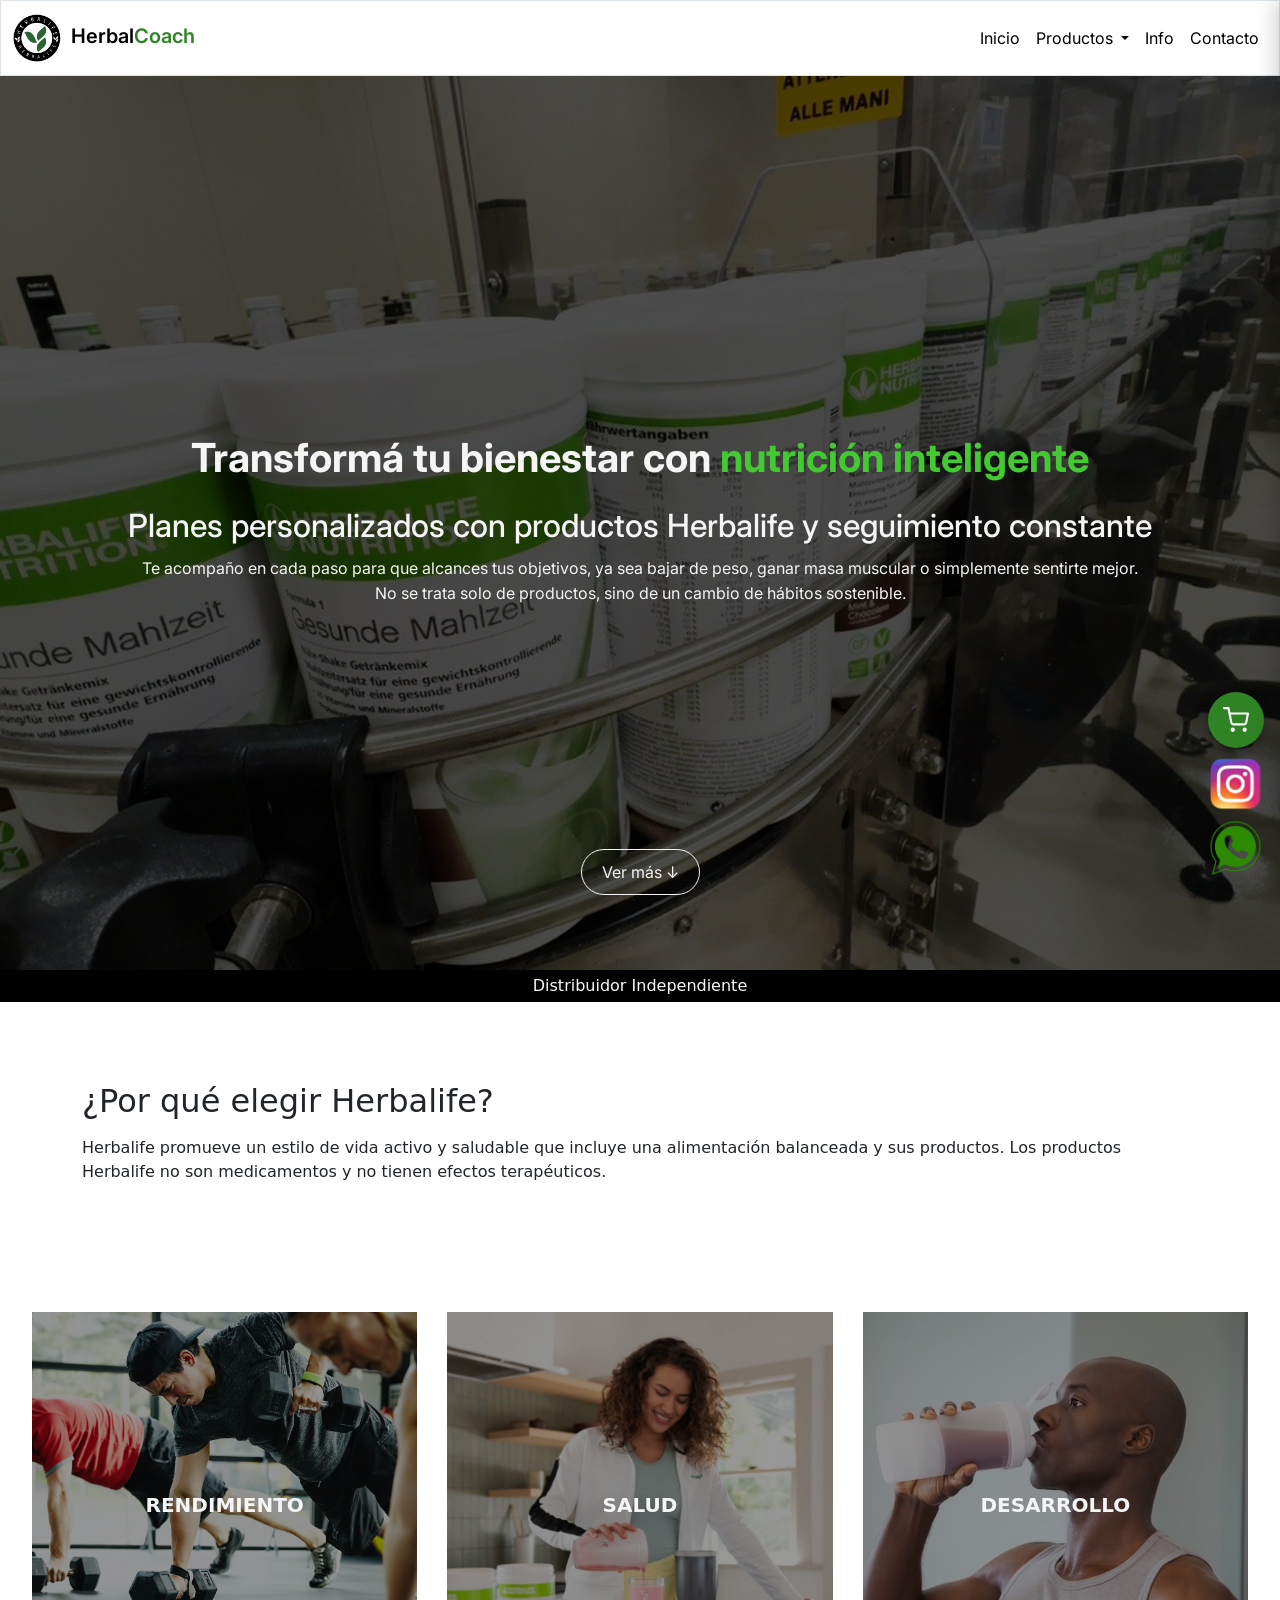
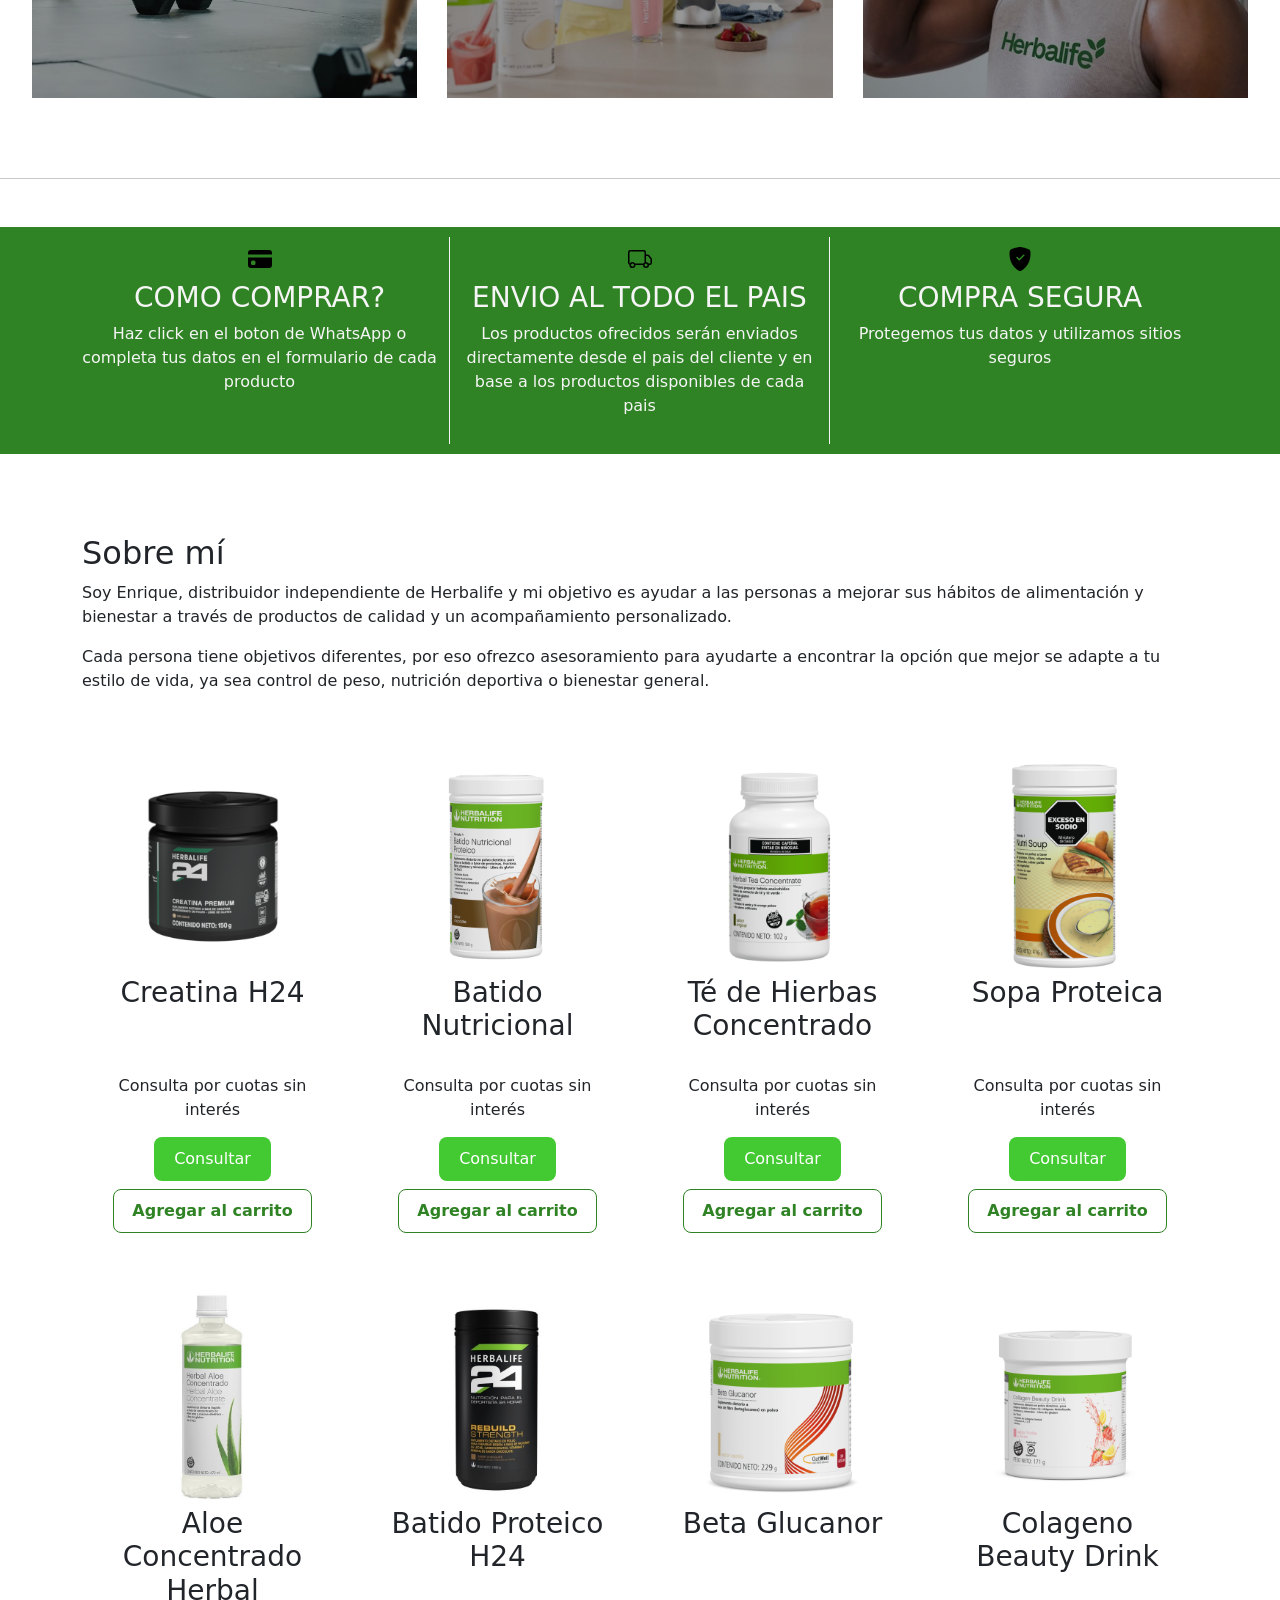
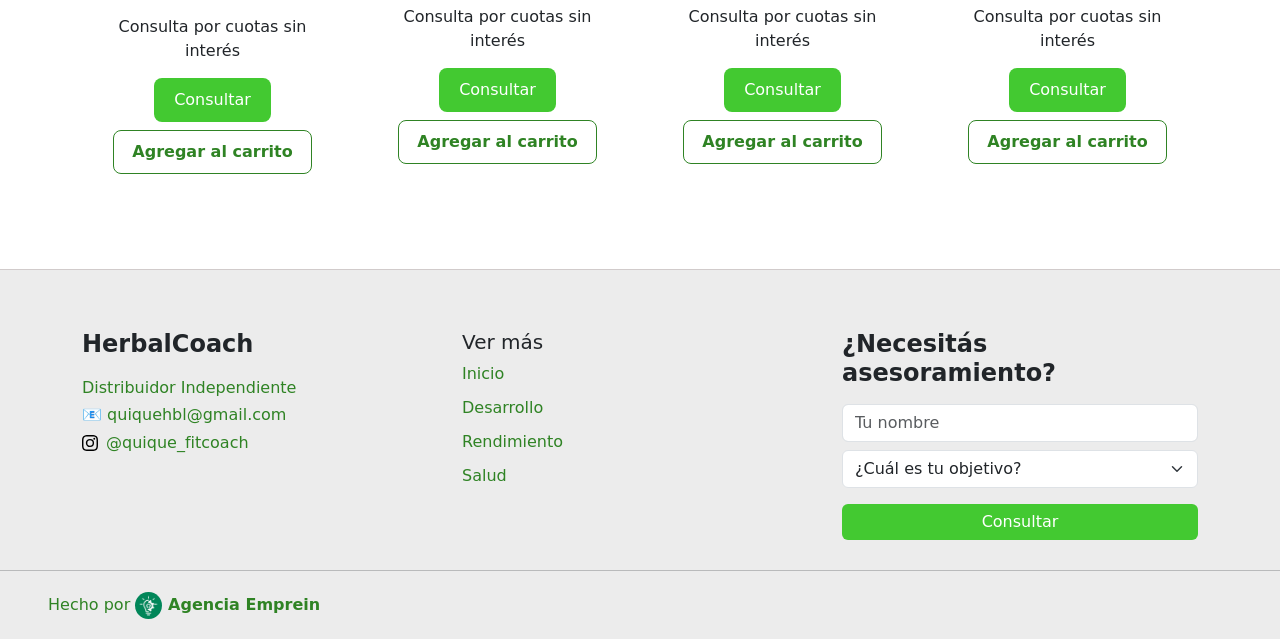
<file: index.html>
<!DOCTYPE html>
<html lang="es">
<head>
    <meta charset="UTF-8">
    <meta name="viewport" content="width=device-width, initial-scale=1.0">
    <title>HerbalCoach - Distribuidor</title>
    <link rel="stylesheet" href="css/style.css">
    <link rel="stylesheet" href="css/cart.css">
    <link rel="stylesheet" href="css/pages-style.css">
    <link href="https://cdn.jsdelivr.net/npm/bootstrap@5.3.8/dist/css/bootstrap.min.css" rel="stylesheet" integrity="sha384-sRIl4kxILFvY47J16cr9ZwB07vP4J8+LH7qKQnuqkuIAvNWLzeN8tE5YBujZqJLB" crossorigin="anonymous">
    <link rel="preconnect" href="https://fonts.googleapis.com">
    <link rel="preconnect" href="https://fonts.gstatic.com" crossorigin>
    <link href="https://fonts.googleapis.com/css2?family=Inter:ital,opsz,wght@0,14..32,100..900;1,14..32,100..900&display=swap" rel="stylesheet">
</head>
<body>
    <header class="container-header inter" id="inicio">
        <section class="section-container">
            <nav class="navbar navbar-expand-lg nav-color fixed-top border">
                <div class="container-fluid">
                    <a class="navbar-brand fw-semibold" href="index.html"><img src="img/nuevologo.jpg" alt="logo herbalife" class="logo">Herbal<span>Coach</span></a>
                    <button class="navbar-toggler btn-nav" type="button" data-bs-toggle="collapse" data-bs-target="#navbarNavDropdown" aria-controls="navbarNavDropdown" aria-expanded="false" aria-label="Toggle navigation">
                        <span class="icono-menu">☰</span>
                    </button>
                    <div class="collapse navbar-collapse" id="navbarNavDropdown">
                        <ul class="navbar-nav ms-auto">
                            <li class="nav-item">
                                <a class="nav-link active" aria-current="page" href="#inicio">Inicio</a>
                            </li>
                            <li class="nav-item dropdown">
                                <a class="nav-link dropdown-toggle" href="#" role="button" data-bs-toggle="dropdown" aria-expanded="false">
                                    Productos
                                </a>
                                
                                <ul class="dropdown-menu">
                                    <li><a class="dropdown-item" href="pages/rendimiento.html">Rendimiento Deportivo</a></li>
                                    <li><a class="dropdown-item" href="pages/salud.html">Peso Saludable</a></li>
                                    <li><a class="dropdown-item" href="pages/desarrollo.html">Desarrollo Muscular</a></li>
                                </ul>
                            </li>
                            <li class="nav-item">
                                <a class="nav-link" href="#info">Info</a>
                            </li>
                            <li class="nav-item">
                                <a class="nav-link" href="#contacto">Contacto</a>
                            </li>
                        </ul>
                    </div>
                </div>
            </nav>
        </section>
        <section class="presentacion">
            <h1>
                Transformá tu bienestar con <span class="fondo-span">nutrición inteligente</span>
            </h1>
            <h2>Planes personalizados con productos Herbalife y seguimiento constante</h2>
            <p class="texto-oculto-mobile">Te acompaño en cada paso para que alcances tus objetivos, ya sea bajar de peso, ganar masa muscular o simplemente sentirte mejor. <br> No se trata solo de productos, sino de un cambio de hábitos sostenible.</p>
            <a href="#ver-mas" class="btn-scroll">Ver más ↓</a>
        </section>
    </header>
    <section class="bg-black text-center text-light">
        <p class="py-1">Distribuidor Independiente</p>
    </section>
    <section>
        <!-- <a href="https://wa.me/5491159372833" target="_blank">
            <div class="position-fixed z-1 end-0 mx-3 bottom-0 mb-4">
                <img class="link-logo" src="./img/wsp.png" alt="whatsapp">
            </div>
        </a> -->
        <a href="#" id="whatsapp-principal" target="_blank">
            <div class="position-fixed z-1 end-0 mx-3 bottom-0 mb-4">
                <img class="link-logo" src="../img/wsp.png" alt="WhatsApp">
            </div>
        </a>
        <a href="https://www.instagram.com/quique_fitcoach/" target="_blank">
            <div class="ig-style">
                <img class="link-logo" src="../img/instagram.png" alt="instagram">
            </div>
        </a>
    </section>
        <main id="ver-mas">
        <section class="mt-5">
            <section class="about">
                <div class="container">
                    <h2 class="mb-3">¿Por qué elegir Herbalife?</h2>
                    <p>Herbalife promueve un estilo de vida activo y saludable que incluye una alimentación balanceada y sus productos. Los productos Herbalife no son medicamentos y no tienen efectos terapéuticos.</p>
                </div>
            </section>
        </section>
        <section class="index-main">
                <section class="cards d-none d-md-flex">
                    <div class="card-img-custom">
                        <a href="pages/rendimiento.html">
                            <img src="img/deporte.avif" alt="Rendimiento">
                            <span class="img-label">Rendimiento</span>
                        </a>
                    </div>
                    <div class="card-img-custom">
                        <a href="pages/salud.html">
                            <img src="img/peso.jpg" alt="Salud">
                            <span class="img-label">Salud</span>
                        </a>
                    </div>
                    <div class="card-img-custom">
                        <a href="pages/desarrollo.html">
                            <img src="img/musculo-herbalife.jpg" alt="Desarrollo">
                            <span class="img-label">Desarrollo</span>
                        </a>
                    </div>
                </section>
                <section class="cards d-md-none row">
                    <div class="card-img-custom col-12 col-md-4">
                        <a href="pages/rendimiento.html">
                            <img src="img/deporte.avif" alt="Rendimiento">
                            <span class="img-label">Rendimiento</span>
                        </a>
                    </div>
                    <div class="card-img-custom col-12 col-md-4">
                        <a href="pages/salud.html">
                            <img src="img/peso.jpg" alt="Salud">
                            <span class="img-label">Salud</span>
                        </a>
                    </div>
                    <div class="card-img-custom col-12 col-md-4">
                        <a href="pages/desarrollo.html">
                            <img src="img/musculo-herbalife.jpg" alt="Desarrollo">
                            <span class="img-label">Desarrollo</span>
                        </a>
                    </div>
                </section>
        </section>
    <hr class="hr-index">
        <section class="info-compra">
            <div class="container">
                <div class="row text-center">
                    <div class="info-compra col-md-4 first">
                        <img src="img/credit-card-fill.svg" alt="iconos" class="iconos">
                        <h3>COMO COMPRAR?</h3>
                        <p>Haz click en el boton de WhatsApp o completa tus datos en el formulario de cada producto</p>
                    </div>
                    <div class="info-compra col-md-4 first">
                        <img src="img/truck.svg" alt="iconos" class="iconos">
                        <h3>ENVIO AL TODO EL PAIS</h3>
                        <p>Los productos ofrecidos serán enviados directamente desde el pais del cliente y en base a los productos disponibles de cada pais</p>
                    </div>
                    <div class="info-compra col-md-4">
                        <img src="img/shield-fill-check.svg" alt="iconos" class="iconos">
                        <h3>COMPRA SEGURA</h3>
                        <p>Protegemos tus datos y utilizamos sitios seguros</p>
                    </div>
                </div>
            </div>
        </section>
        <section class="mt-5" id="info">
            <section class="about">
                <div class="container">
                    <h2>Sobre mí</h2>
                    <p>
                        Soy Enrique, distribuidor independiente de Herbalife y mi objetivo es ayudar a las personas
                        a mejorar sus hábitos de alimentación y bienestar a través de productos de calidad
                        y un acompañamiento personalizado.
                    </p>
                    <p class="texto-oculto-mobile">
                        Cada persona tiene objetivos diferentes, por eso ofrezco asesoramiento para ayudarte
                        a encontrar la opción que mejor se adapte a tu estilo de vida, ya sea control de peso,
                        nutrición deportiva o bienestar general.
                    </p>
                </div>
            </section>
        </section>

        <section>
            <div class="container">
            <div class="row g-4">
                <div class="col-12 col-sm-6 col-lg-3">
                    <div class="producto">
                        <img src="img-products/creatinaherb.png" alt="Creatina H24" class="img-producto abrir-modal" data-img="img-products/creatinaherb.png" data-nombre="Creatina H24" data-descripcion="Herbalife 24 Creatina Premium es un suplemento para deportistas que aporta 5 g de creatina monohidrato por porción que puedes consumir en cualquier momento del día.">
                        <h3 class="nombre-producto">Creatina H24</h3>
                        <p class="descripcion-producto">Consulta por cuotas sin interés</p>
                        <a href="#" class="btn-consultar" data-producto="Creatina H24">Consultar</a>
                    </div>
                </div>
                <div class="col-12 col-sm-6 col-lg-3">
                    <div class="producto">
                        <img src="img-products/batidoproteherb.png" alt="batido proteico" class="img-producto abrir-modal" data-img="img-products/batidoproteherb.png" data-nombre="Batido Nutricional" data-descripcion="Contiene 12 vitaminas y 7 minerales en bajas calorías, incluyendo antioxidantes y fibra. Cada porción contiene proteína que ayuda a satisfacer el apetito y a favorecer el mantenimiento de la masa muscular.">
                        <h3 class="nombre-producto">Batido <br> Nutricional</h3>
                        <p class="descripcion-producto">Consulta por cuotas sin interés</p>
                        <a href="#" class="btn-consultar" data-producto="Batido Nutricional Proteico">Consultar</a>
                    </div>
                </div>
                <div class="col-12 col-sm-6 col-lg-3">
                    <div class="producto">
                        <img src="img-products/teherb.png" alt="Té Herbalife" class="img-producto abrir-modal" data-img="img-products/teherb.png" data-nombre="Té Concentrado" data-descripcion="Deliciosa bebida en polvo que combina té verde y té de orange pekoe con semillas de cardamomo, hibisco y malva que logran un sabor agradable. El té verde es conocido por sus propiedades termogénicas y antioxidantes. Sin TACC.">
                        <h3 class="nombre-producto">Té de Hierbas Concentrado</h3>
                        <p class="descripcion-producto">Consulta por cuotas sin interés</p>
                        <a href="#" class="btn-consultar" data-producto="Té de Hierbas Concentrado">Consultar</a>
                    </div>
                </div>
                <div class="col-12 col-sm-6 col-lg-3">
                    <div class="producto">
                        <img src="img-products/sopaproteherb.png" alt="sopa proteica" class="img-producto abrir-modal" data-img="img-products/sopaproteherb.png" data-nombre="Sopa Proteica" data-descripcion="Producto en polvo a base de proteína, fibra, vitaminas y minerales, sabor pollo con vegetales. Ayuda a controlar las calorías consumidas sin reducir el aporte de nutrientes esenciales.">
                        <h3 class="nombre-producto">Sopa Proteica </h3>
                        <p class="descripcion-producto">Consulta por cuotas sin interés</p>
                        <a href="#" class="btn-consultar" data-producto="sopa proteica - pollo y vegetales">Consultar</a>
                    </div>
                </div>
                <div class="col-12 col-sm-6 col-lg-3">
                    <div class="producto">
                        <img src="img-products/aloeherb.jpg" alt="aloe contrado" class="img-producto abrir-modal" data-img="img-products/aloeherb.jpg" data-nombre="Aloe Herbal" data-descripcion="Suplemento dietario líquido a base de concentrado de aloe vera y niacina dietético. 
                        Contribuye al bienestar del sistema gastrointestinal y puede ayudar a la absorción de nutrientes.">
                        <h3 class="nombre-producto">Aloe Concentrado Herbal</h3>
                        <p class="descripcion-producto">Consulta por cuotas sin interés</p>
                        <a href="#" class="btn-consultar" data-producto="Aloe Concentrado herbal">Consultar</a>
                    </div>
                </div>
                <div class="col-12 col-sm-6 col-lg-3">
                    <div class="producto">
                        <img src="img-products/protehebr.jpg" alt="batido proteico h24" class="img-producto abrir-modal" data-img="img-products/protehebr.jpg" data-nombre="Batido Rebuild H24" data-descripcion="Contiene 25 g de proteínas que contribuyen al crecimiento y mantenimiento de la masa muscular, repartiendo proteínas a los músculos fatigados.">
                        <h3 class="nombre-producto">Batido Proteico H24</h3>
                        <p class="descripcion-producto">Consulta por cuotas sin interés</p>
                        <a href="#" class="btn-consultar" data-producto="batido proteico H24">Consultar</a>
                    </div>
                </div>
                <div class="col-12 col-sm-6 col-lg-3">
                    <div class="producto">
                        <img src="img-products/betaherb.png" alt="beta glucanor" class="img-producto abrir-modal" data-img="img-products/betaherb.png" data-nombre="Beta Glucanor" data-descripcion="Beta Glucanor es un producto en polvo sabor a vainilla especialmente formulado con betaglucanos de avena OatWell, los cuales cuentan con estudios clinicos que sustentas sus beneficios.">
                        <h3 class="nombre-producto">Beta Glucanor</h3>
                        <p class="descripcion-producto">Consulta por cuotas sin interés</p>
                        <a href="#" class="btn-consultar" data-producto="beta glucanor">Consultar</a>
                    </div>
                </div>
                <div class="col-12 col-sm-6 col-lg-3">
                    <div class="producto">
                        <img src="img-products/colagenoherb.png" alt="Colageno Beauty Drink" class="img-producto abrir-modal" data-img="img-products/colagenoherb.png" data-descripcion="Deliciosa bebida a base de colágeno Verisol, vitaminas y minerales, especialmente formulada para contribuir al cuidado de tu piel, cabello y uñas. Sabor frutilla y limón">
                        <h3 class="nombre-producto">Colageno Beauty Drink</h3>
                        <p class="descripcion-producto">Consulta por cuotas sin interés</p>
                        <a href="#" class="btn-consultar" data-producto="Colageno Beauty Drink">Consultar</a>
                    </div>
                </div>
            </div>
            </div>
            <div id="modalProducto" class="modal-producto">
                <div class="contenido-modal">
                    <span class="cerrar">&times;</span>
                    <img id="modalImg">
                    <h2 id="modalTitulo"></h2>
                    <p id="modalDescripcion"></p>
                    <a id="modalBoton" class="btn-consultar">
                        Consultar
                    </a>
                </div>
            </div>
        </section>
    </main>
    <footer class="footer-herb">
        <div class="container">
            <div class="row gy-4">
                <div class="col-md-4">
                    <h4>HerbalCoach</h4>
                    <p>
                        Distribuidor Independiente <br>
                        <a href="mailto:quiquehbl@gmail.com" target="_blank" class="a-footer">📧 quiquehbl@gmail.com</a> <br>
                        <a href="https://www.instagram.com/quique_fitcoach/" target="_blank" class="a-footer"><img src="img/instagram.svg" alt="instagram logo" class="ig-logo-footer">@quique_fitcoach</a>
                    </p>
                </div>
                <div class="col-md-4">
                    <h5>Ver más</h5>
                    <ul class="footer-links">
                        <li><a href="index.html">Inicio</a></li>
                        <li><a href="pages/desarrollo.html">Desarrollo</a></li>
                        <li><a href="pages/rendimiento.html">Rendimiento</a></li>
                        <li><a href="pages/salud.html">Salud</a></li>
                    </ul>
                </div>
                <div class="col-md-4" id="contacto">
                    <h4 class="mb-3">¿Necesitás asesoramiento?</h4>
                    <input type="text" id="nombre" class="form-control mb-2" placeholder="Tu nombre">
                    <select id="objetivo" class="form-select mb-3">
                        <option selected disabled>¿Cuál es tu objetivo?</option>
                        <option>Bajar de peso</option>
                        <option>Ganar masa muscular</option>
                        <option>Mejorar mi alimentación</option>
                        <option>Más energía</option>
                        <option>Otro</option>
                    </select>
                    <button class="btn btn-success w-100 btn-contacto" onclick="consultarWhatsapp()">
                        Consultar
                    </button>
                </div>
            </div>
        </div>
        <hr>
        <p class="p-emprein">Hecho por <a href="https://www.emprein.com.ar" target="_blank" class="link-emprein"><img src="img/emprein-logo.jpg" alt="emprein logo" class="logo-emprein"> Agencia Emprein</a></p>
    </footer>

    <script src="script.js"></script>
    <script src="cart.js"></script>
    <script src="https://cdn.jsdelivr.net/npm/bootstrap@5.3.8/dist/js/bootstrap.bundle.min.js" integrity="sha384-FKyoEForCGlyvwx9Hj09JcYn3nv7wiPVlz7YYwJrWVcXK/BmnVDxM+D2scQbITxI" crossorigin="anonymous"></script>
</body>
</html>
</file>
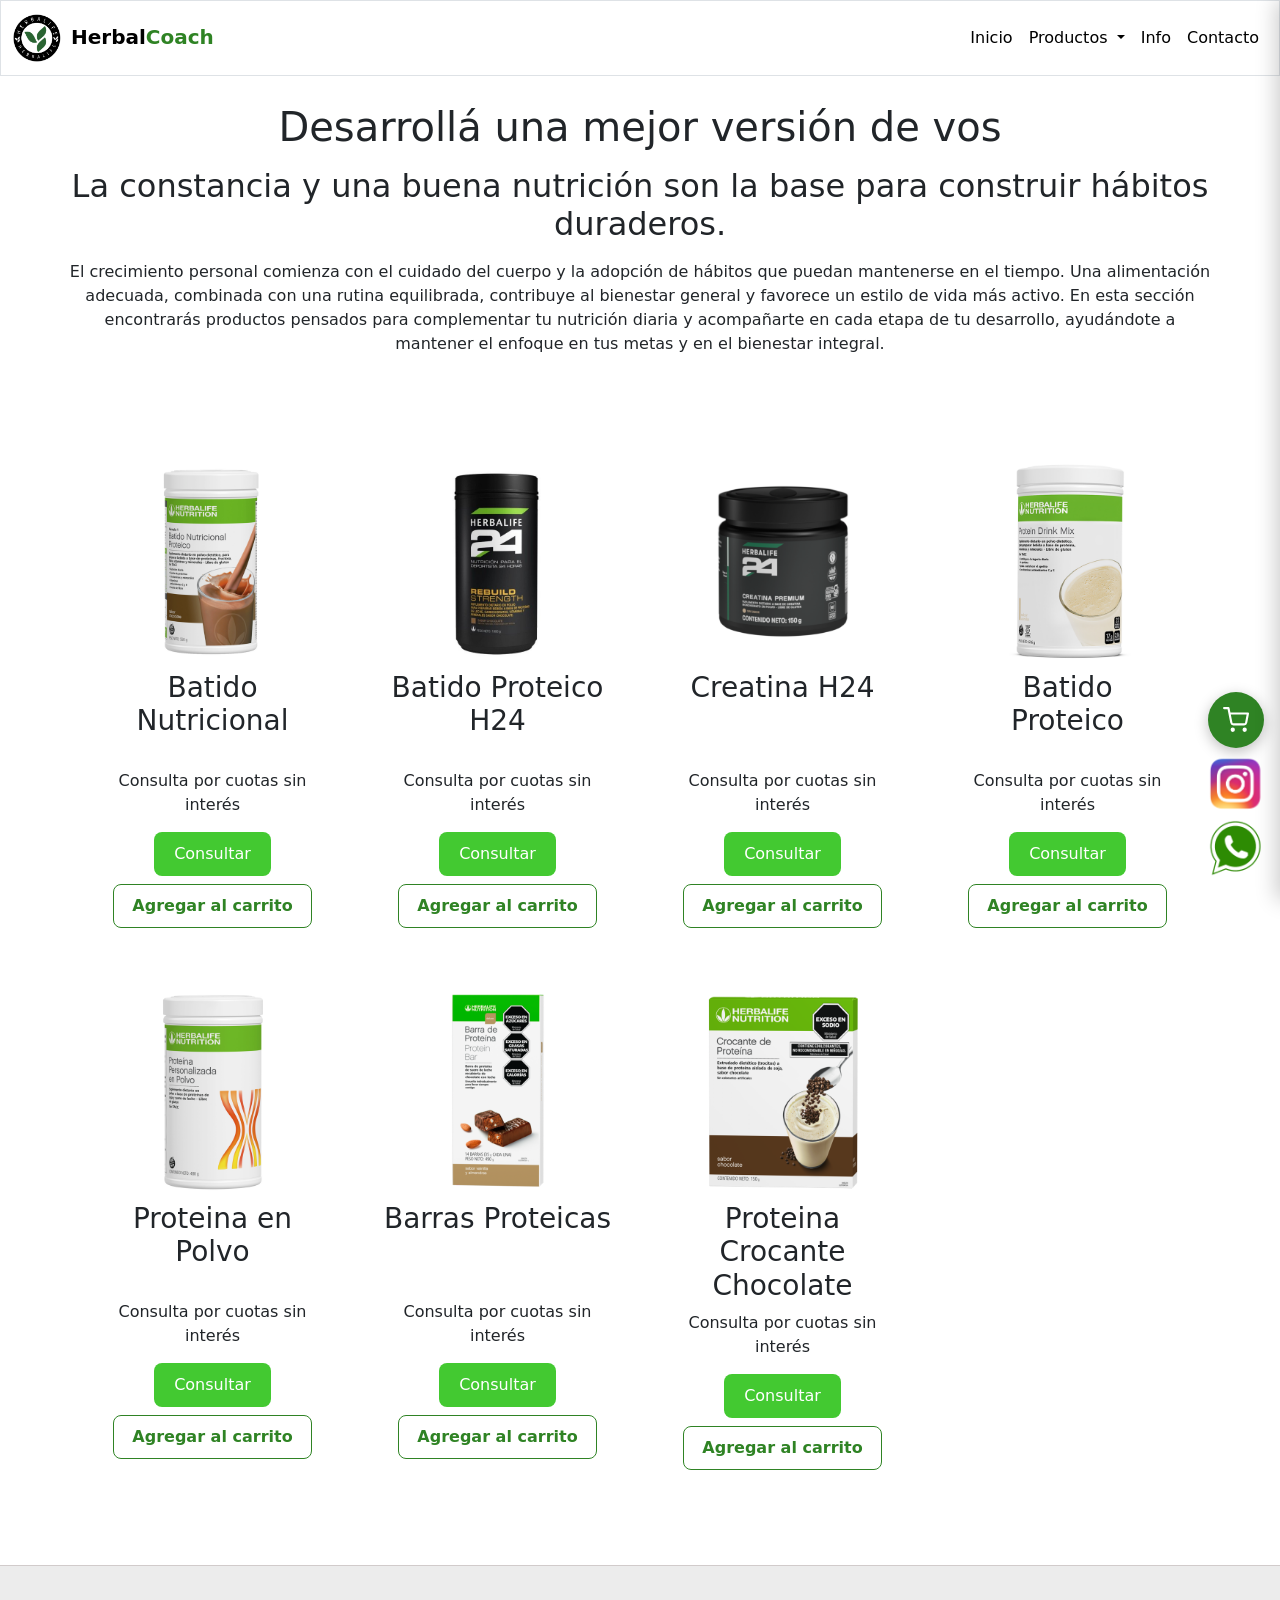
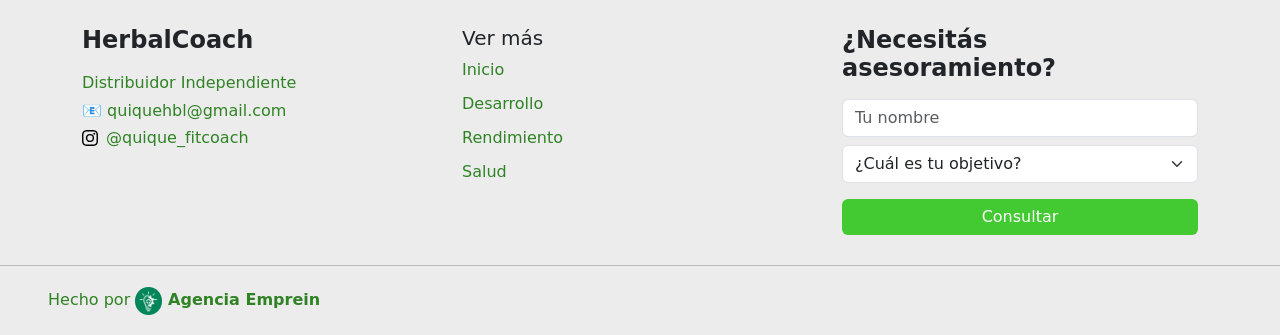
<file: pages/desarrollo.html>
<!DOCTYPE html>
<html lang="es">
<head>
    <meta charset="UTF-8">
    <meta name="viewport" content="width=device-width, initial-scale=1.0">
    <title>Desarrollo Muscular - HerbalCoach</title>
    <link rel="stylesheet" href="../css/style.css">
    <link rel="stylesheet" href="../css/cart.css">
    <link href="https://cdn.jsdelivr.net/npm/bootstrap@5.3.8/dist/css/bootstrap.min.css" rel="stylesheet" integrity="sha384-sRIl4kxILFvY47J16cr9ZwB07vP4J8+LH7qKQnuqkuIAvNWLzeN8tE5YBujZqJLB" crossorigin="anonymous">
    <link rel="preconnect" href="https://fonts.googleapis.com">
<link rel="preconnect" href="https://fonts.gstatic.com" crossorigin>
<link href="https://fonts.googleapis.com/css2?family=Montserrat:ital,wght@0,100..900;1,100..900&display=swap" rel="stylesheet">
</head>
<body>
    <header>
        <section class="section-container">
            <nav class="navbar navbar-expand-lg nav-color fixed-top border">
                <div class="container-fluid">
                    <a class="navbar-brand fw-semibold" href="../index.html"><img src="../img/nuevologo.jpg" alt="logo herbalife" class="logo">Herbal<span>Coach</span></a>
                    <button class="navbar-toggler btn-nav" type="button" data-bs-toggle="collapse" data-bs-target="#navbarNavDropdown" aria-controls="navbarNavDropdown" aria-expanded="false" aria-label="Toggle navigation">
                        <span class="icono-menu">☰</span>
                    </button>
                    <div class="collapse navbar-collapse" id="navbarNavDropdown">
                        <ul class="navbar-nav ms-auto">
                            <li class="nav-item">
                                <a class="nav-link active" aria-current="page" href="../index.html">Inicio</a>
                            </li>
                            <li class="nav-item dropdown">
                                <a class="nav-link dropdown-toggle" href="#" role="button" data-bs-toggle="dropdown" aria-expanded="false">
                                    Productos
                                </a>
                                <ul class="dropdown-menu">
                                    <li><a class="dropdown-item" href="rendimiento.html">Rendimiento Deportivo</a></li>
                                    <li><a class="dropdown-item" href="salud.html">Peso Saludable</a></li>
                                    <li><a class="dropdown-item" href="desarrollo.html">Desarrollo Muscular</a></li>
                                </ul>
                            </li>
                            <li class="nav-item">
                                <a class="nav-link" href="../index.html#info">Info</a>
                            </li>
                            <li class="nav-item">
                                <a class="nav-link" href="#contacto">Contacto</a>
                            </li>
                        </ul>
                    </div>
                </div>
            </nav>
        </section>
        <section class="inicio-pages m-2 text-center p-2">
            <h1 class="pt-3 mb-3">Desarrollá una mejor versión de vos</h1>
            <h2>La constancia y una buena nutrición son la base para construir hábitos duraderos.</h2>
            <p class="m-3 pb-5 mx-5 texto-oculto-mobile">El crecimiento personal comienza con el cuidado del cuerpo y la adopción de hábitos que puedan mantenerse en el tiempo. Una alimentación adecuada, combinada con una rutina equilibrada, contribuye al bienestar general y favorece un estilo de vida más activo. En esta sección encontrarás productos pensados para complementar tu nutrición diaria y acompañarte en cada etapa de tu desarrollo, ayudándote a mantener el enfoque en tus metas y en el bienestar integral.</p>
            <p class="texto-mobile">El crecimiento personal comienza con el cuidado del cuerpo y la adopción de hábitos que puedan mantenerse en el tiempo. Una alimentación adecuada, combinada con una rutina equilibrada, contribuye al bienestar general y favorece un estilo de vida más activo.</p>
        </section>
    </header>
    <main>
        <section>
            <div class="container">
            <div class="row g-4">
                <div class="col-12 col-sm-6 col-lg-3">
                    <div class="producto">
                        <img src="../img-products/batidoproteherb.png" alt="batido proteico" class="img-producto abrir-modal" data-img="../img-products/batidoproteherb.png" data-nombre="Batido Nutricional" data-descripcion="Contiene 12 vitaminas y 7 minerales en bajas calorías, incluyendo antioxidantes y fibra. Cada porción contiene proteína que ayuda a satisfacer el apetito y a favorecer el mantenimiento de la masa muscular.">
                        <h3 class="nombre-producto">Batido <br> Nutricional</h3>
                        <p class="descripcion-producto">Consulta por cuotas sin interés</p>
                        <a href="#" class="btn-consultar" data-producto="Batido Nutricional Proteico de Chocolate">Consultar</a>
                    </div>
                </div>
                <div class="col-12 col-sm-6 col-lg-3">
                    <div class="producto">
                        <img src="../img-products/protehebr.jpg" alt="batido proteico h24" class="img-producto abrir-modal" data-img="../img-products/protehebr.jpg" data-nombre="Batido Rebuild H24" data-descripcion="Contiene 25 g de proteínas que contribuyen al crecimiento y mantenimiento de la masa muscular, repartiendo proteínas a los músculos fatigados.">
                        <h3 class="nombre-producto">Batido Proteico H24</h3>
                        <p class="descripcion-producto">Consulta por cuotas sin interés</p>
                        <a href="#" class="btn-consultar" data-producto="batido proteico H24">Consultar</a>
                    </div>
                </div>
                <div class="col-12 col-sm-6 col-lg-3">
                    <div class="producto">
                        <img src="../img-products/creatinaherb.png" alt="Creatina H24" class="img-producto abrir-modal" data-img="../img-products/creatinaherb.png" data-nombre="Creatina H24" data-descripcion="Herbalife 24 Creatina Premium es un suplemento para deportistas que aporta 5 g de creatina monohidrato por porción que puedes consumir en cualquier momento del día.">
                        <h3 class="nombre-producto">Creatina H24</h3>
                        <p class="descripcion-producto">Consulta por cuotas sin interés</p>
                        <a href="#" class="btn-consultar" data-producto="Creatina H24">Consultar</a>
                    </div>
                </div>
                <div class="col-12 col-sm-6 col-lg-3">
                    <div class="producto">
                        <img src="../img-products/batidoherb.png" alt="batido Nutricional" class="img-producto abrir-modal" data-img="../img-products/batidoherb.png" data-nombre="Batido Proteico" data-descripcion="Suplemento dietario en polvo dietético, para preparar bebida a base de proteína, vitaminas y minerales. Una deliciosa manera de complementar tu Batido Nutricional Fórmula 1 y reforzar tu consumo de proteína, vitaminas y minerales. Sabor vainilla. SIN TACC">
                        <h3 class="nombre-producto">Batido <br> Proteico </h3>
                        <p class="descripcion-producto">Consulta por cuotas sin interés</p>
                        <a href="#" class="btn-consultar" data-producto="Batido Nutricional De Vainilla">Consultar</a>
                    </div>
                </div>
                <div class="col-12 col-sm-6 col-lg-3">
                    <div class="producto">
                        <img src="../img-products/protepolvohervb.png" alt="proteina en polvo" class="img-producto abrir-modal" data-img="../img-products/protepolvohervb.png" data-nombre="proteina Aislada en Polvo" data-descripcion="Suplemento dietario en polvo a base de proteínas de soja y suero de leche. Contribuye al aporte de proteínas para el desarrollo y mantenimiento de la masa muscular e incrementa la ingesta de proteínas sin sumar calorías provenientes de grasas o carbohidratos.">
                        <h3 class="nombre-producto">Proteina en Polvo</h3>
                        <p class="descripcion-producto">Consulta por cuotas sin interés</p>
                        <a href="#" class="btn-consultar" data-producto="Proteina Aislada en Polvo">Consultar</a>
                    </div>
                </div>
                <div class="col-12 col-sm-6 col-lg-3">
                    <div class="producto">
                        <img src="../img-products/barrasherb.png" alt="Barras proteicas" class="img-producto abrir-modal" data-img="../img-products/barrasherb.png" data-nombre="Barras de Proteina" data-descripcion="Es un reemplazo saludable a las golosinas e ideal para disfrutar entre comidas. Sólo 132 calorías por porción. Contiene 9.6 gramos de proteína para satisfacer el hambre y mantener la masa muscular.">
                        <h3 class="nombre-producto">Barras Proteicas</h3>
                        <p class="descripcion-producto">Consulta por cuotas sin interés</p>
                        <a href="#" class="btn-consultar" data-producto="Barras de Proteina">Consultar</a>
                    </div>
                </div>
                <div class="col-12 col-sm-6 col-lg-3">
                    <div class="producto">
                        <img src="../img-products/protecrocanteherb.png" alt="proteina crocante" class="img-producto abrir-modal" data-img="../img-products/protecrocanteherb.png" data-nombre="Proteina Crocante de Chocolate" data-descripcion="Extrudado dietético (trocitos) a base de proteína aislada de soja, sabor chocolate. Una manera de incluir más proteína en tus Batidos y en tus colaciones saludables.">
                        <h3 class="nombre-producto">Proteina Crocante Chocolate</h3>
                        <p class="descripcion-producto">Consulta por cuotas sin interés</p>
                        <a href="#" class="btn-consultar" data-producto="Proteina Crocante de Chocolate">Consultar</a>
                    </div>
                </div>
            </div>
            </div>
            <div id="modalProducto" class="modal-producto">
                <div class="contenido-modal">
                    <span class="cerrar">&times;</span>
                    <img id="modalImg">
                    <h2 id="modalTitulo"></h2>
                    <p id="modalDescripcion"></p>
                    <a id="modalBoton" class="btn-consultar">
                        Consultar
                    </a>
                </div>
            </div>
        </section>
        <section>
            <a href="#" id="whatsapp-principal" target="_blank">
                <div class="position-fixed z-1 end-0 mx-3 bottom-0 mb-4">
                    <img class="link-logo" src="../img/wsp.png" alt="whatsapp">
                </div>
            </a>
            <a href="https://www.instagram.com/quique_fitcoach/" target="_blank">
            <div class="ig-style">
                <img class="link-logo" src="../img/instagram.png" alt="Instagram">
            </div>
            </a>
        </section>
    </main>
            <footer class="footer-herb">
        <div class="container">
            <div class="row gy-4">
                <div class="col-md-4">
                    <h4>HerbalCoach</h4>
                    <p>
                        Distribuidor Independiente <br>
                        <a href="mailto:quiquehbl@gmail.com" target="_blank" class="a-footer">📧 quiquehbl@gmail.com</a> <br>
                        <a href="https://www.instagram.com/quique_fitcoach/" target="_blank" class="a-footer"><img src="../img/instagram.svg" alt="instagram logo" class="ig-logo-footer">@quique_fitcoach</a>
                    </p>
                </div>
                <div class="col-md-4">
                    <h5>Ver más</h5>
                    <ul class="footer-links">
                        <li><a href="../index.html">Inicio</a></li>
                        <li><a href="desarrollo.html">Desarrollo</a></li>
                        <li><a href="rendimiento.html">Rendimiento</a></li>
                        <li><a href="salud.html">Salud</a></li>
                    </ul>
                </div>
                <div class="col-md-4" id="contacto">
                    <h4 class="mb-3">¿Necesitás asesoramiento?</h4>
                    <input type="text" id="nombre" class="form-control mb-2" placeholder="Tu nombre">
                    <select id="objetivo" class="form-select mb-3">
                        <option selected disabled>¿Cuál es tu objetivo?</option>
                        <option>Bajar de peso</option>
                        <option>Ganar masa muscular</option>
                        <option>Mejorar mi alimentación</option>
                        <option>Más energía</option>
                        <option>Otro</option>
                    </select>
                    <button class="btn btn-success w-100 btn-contacto" onclick="consultarWhatsapp()">
                        Consultar
                    </button>
                </div>
            </div>
        </div>
        <hr>
        <p class="p-emprein">Hecho por <a href="https://www.emprein.com.ar" target="_blank" class="link-emprein"><img src="../img/emprein-logo.jpg" alt="emprein logo" class="logo-emprein"> Agencia Emprein</a></p>
    </footer>

    <script src="../script.js"></script>
    <script src="../cart.js"></script>
    <script src="https://cdn.jsdelivr.net/npm/bootstrap@5.3.8/dist/js/bootstrap.bundle.min.js" integrity="sha384-FKyoEForCGlyvwx9Hj09JcYn3nv7wiPVlz7YYwJrWVcXK/BmnVDxM+D2scQbITxI" crossorigin="anonymous"></script>
</body>
</html>
</file>
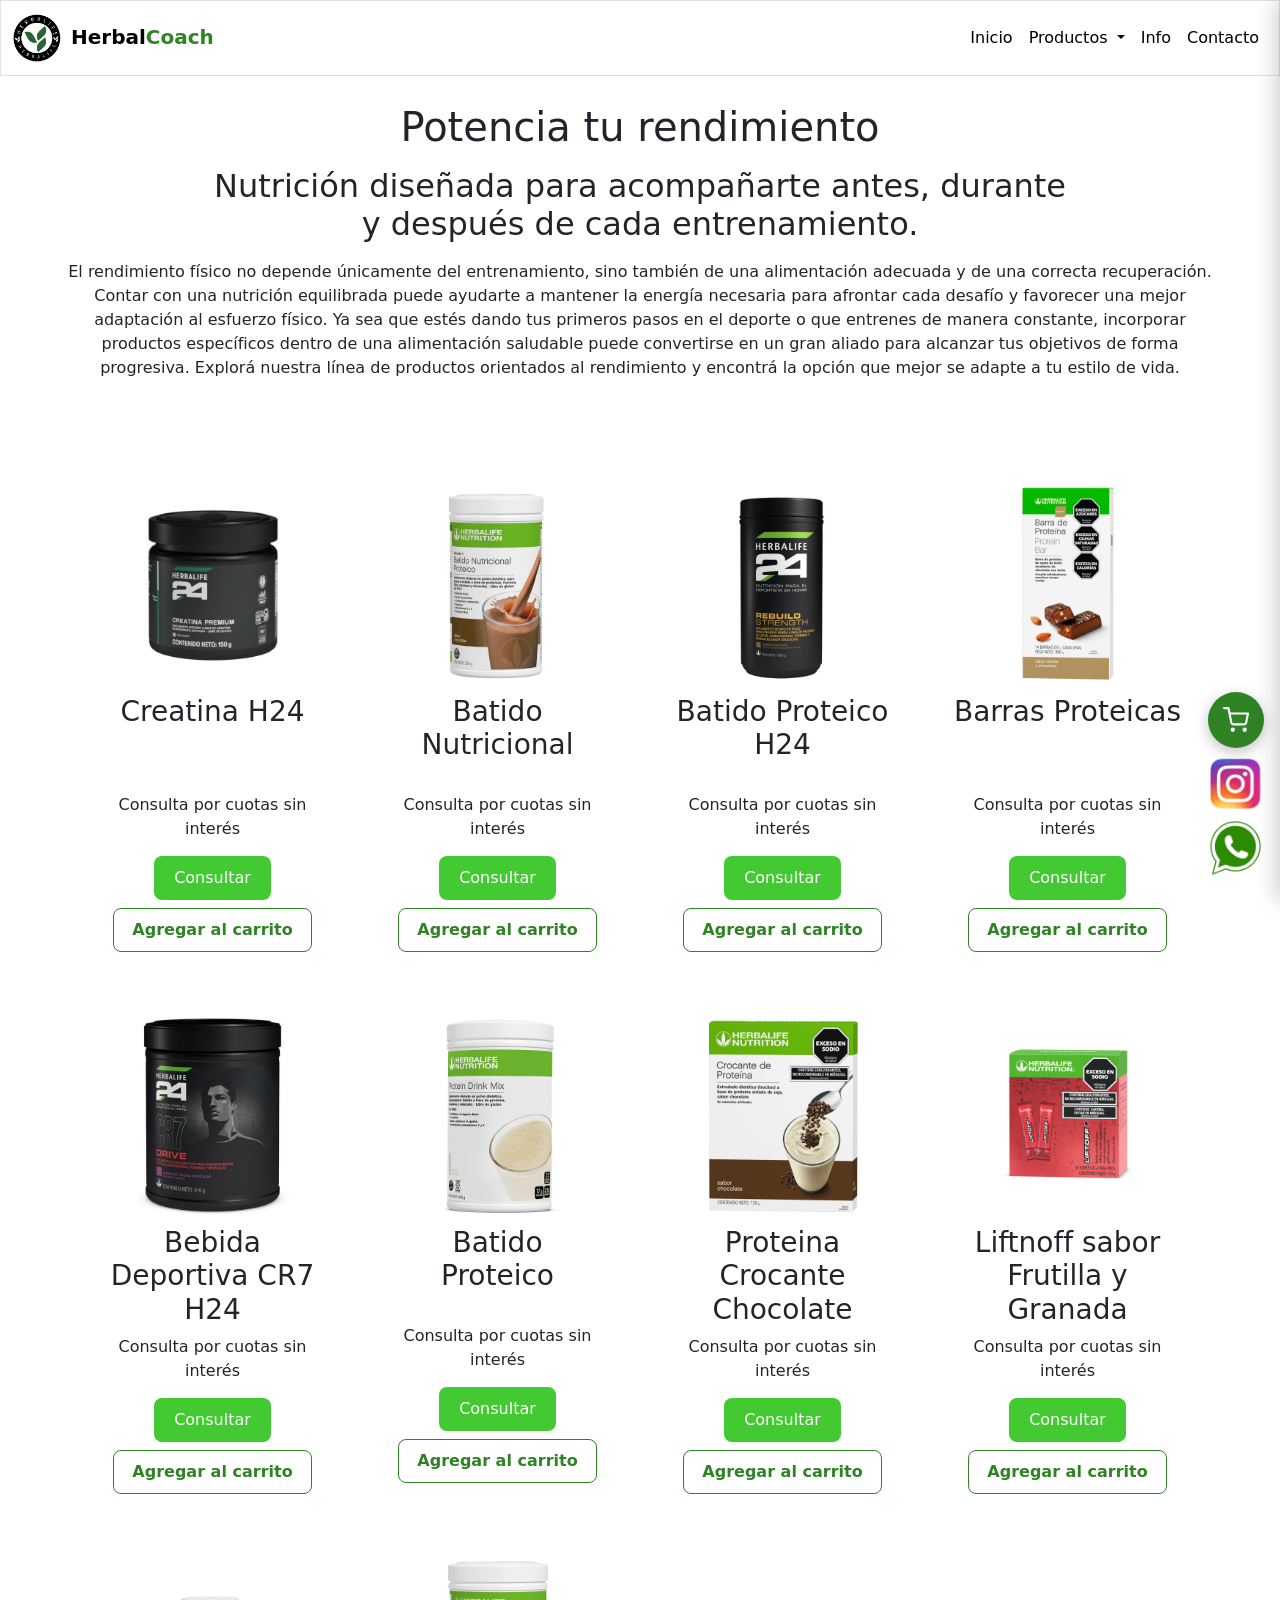
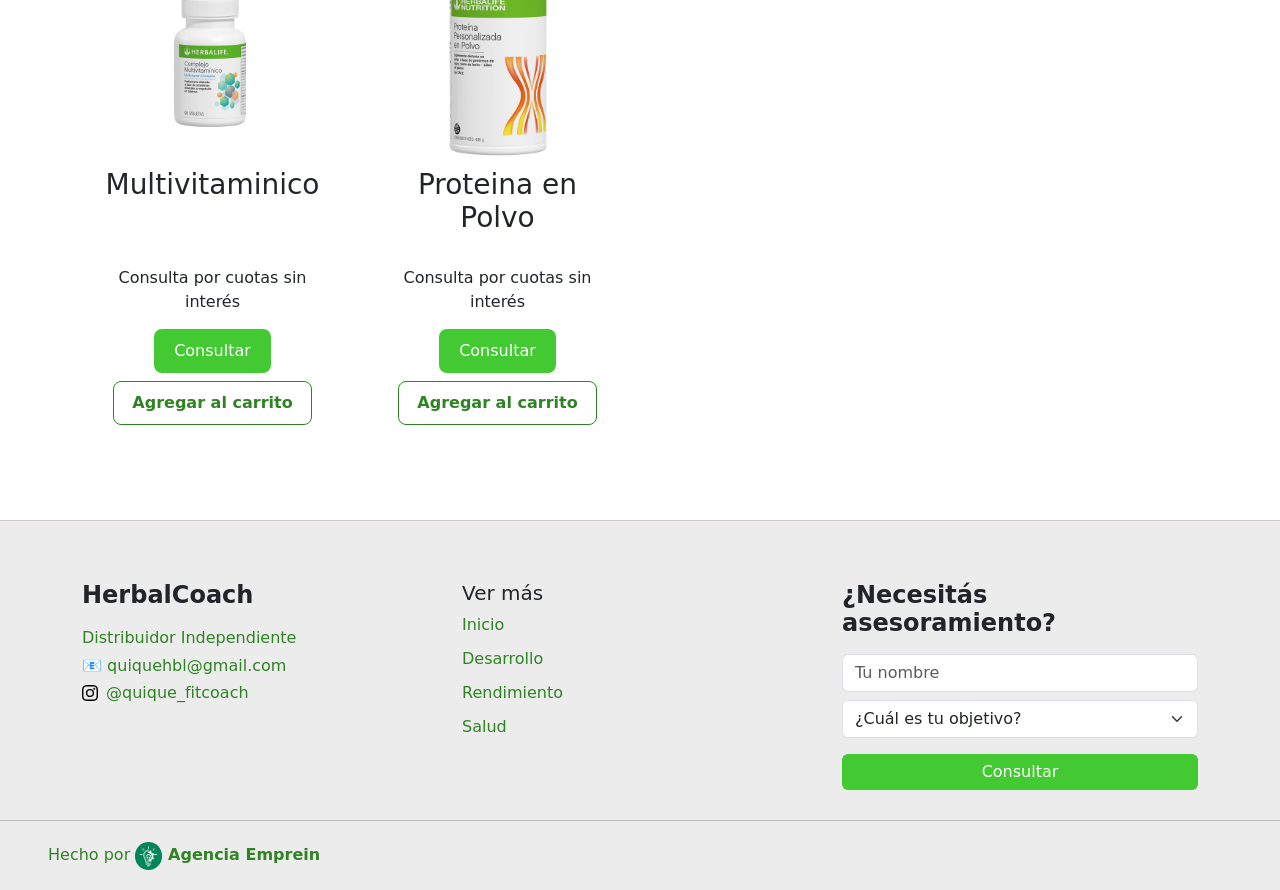
<file: pages/rendimiento.html>
<!DOCTYPE html>
<html lang="es">
<head>
    <meta charset="UTF-8">
    <meta name="viewport" content="width=device-width, initial-scale=1.0">
    <title>Rendimiento Deportivo - HerbalCoach</title>
    <link rel="stylesheet" href="../css/style.css">
    <link rel="stylesheet" href="../css/cart.css">
    <link href="https://cdn.jsdelivr.net/npm/bootstrap@5.3.8/dist/css/bootstrap.min.css" rel="stylesheet" integrity="sha384-sRIl4kxILFvY47J16cr9ZwB07vP4J8+LH7qKQnuqkuIAvNWLzeN8tE5YBujZqJLB" crossorigin="anonymous">
    <link rel="preconnect" href="https://fonts.googleapis.com">
    <link rel="preconnect" href="https://fonts.gstatic.com" crossorigin>
    <link href="https://fonts.googleapis.com/css2?family=Montserrat:ital,wght@0,100..900;1,100..900&display=swap" rel="stylesheet">
</head>
<body>
    <header>
        <section class="section-container">
            <nav class="navbar navbar-expand-lg nav-color fixed-top border">
                <div class="container-fluid">
                    <a class="navbar-brand fw-semibold" href="../index.html"><img src="../img/nuevologo.jpg" alt="logo herbalife" class="logo">Herbal<span>Coach</span></a>
                    <button class="navbar-toggler btn-nav" type="button" data-bs-toggle="collapse" data-bs-target="#navbarNavDropdown" aria-controls="navbarNavDropdown" aria-expanded="false" aria-label="Toggle navigation">
                        <span class="icono-menu">☰</span>
                    </button>
                    <div class="collapse navbar-collapse" id="navbarNavDropdown">
                        <ul class="navbar-nav ms-auto">
                            <li class="nav-item">
                                <a class="nav-link active" aria-current="page" href="../index.html">Inicio</a>
                            </li>
                            <li class="nav-item dropdown">
                                <a class="nav-link dropdown-toggle" href="#" role="button" data-bs-toggle="dropdown" aria-expanded="false">
                                    Productos
                                </a>
                                <ul class="dropdown-menu">
                                    <li><a class="dropdown-item" href="rendimiento.html">Rendimiento Deportivo</a></li>
                                    <li><a class="dropdown-item" href="salud.html">Peso Saludable</a></li>
                                    <li><a class="dropdown-item" href="desarrollo.html">Desarrollo Muscular</a></li>
                                </ul>
                            </li>
                            <li class="nav-item">
                                <a class="nav-link" href="../index.html#info">Info</a>
                            </li>
                            <li class="nav-item">
                                <a class="nav-link" href="#contacto">Contacto</a>
                            </li>
                        </ul>
                    </div>
                </div>
            </nav>
        </section>
        <section class="inicio-pages m-2 text-center p-2">
            <h1 class="pt-3 mb-3">Potencia tu rendimiento</h1>
            <h2>Nutrición diseñada para acompañarte antes, durante <br> y después de cada entrenamiento.</h2>
            <p class="m-3 pb-5 mx-5 texto-oculto-mobile">El rendimiento físico no depende únicamente del entrenamiento, sino también de una alimentación adecuada y de una correcta recuperación. Contar con una nutrición equilibrada puede ayudarte a mantener la energía necesaria para afrontar cada desafío y favorecer una mejor adaptación al esfuerzo físico. Ya sea que estés dando tus primeros pasos en el deporte o que entrenes de manera constante, incorporar productos específicos dentro de una alimentación saludable puede convertirse en un gran aliado para alcanzar tus objetivos de forma progresiva. Explorá nuestra línea de productos orientados al rendimiento y encontrá la opción que mejor se adapte a tu estilo de vida.</p>
            <p class="texto-mobile">El rendimiento físico no depende únicamente del entrenamiento, sino también de una alimentación adecuada y de una correcta recuperación. Contar con una nutrición equilibrada puede ayudarte a mantener la energía necesaria para afrontar cada desafío y favorecer una mejor adaptación al esfuerzo físico.</p>
        </section>
    </header>
    <main>
        <section>
            <div class="container">
            <div class="row g-4">
                <div class="col-12 col-sm-6 col-lg-3">
                    <div class="producto">
                        <img src="../img-products/creatinaherb.png" alt="Creatina H24" class="img-producto abrir-modal" data-img="../img-products/creatinaherb.png" data-nombre="Creatina H24" data-descripcion="Herbalife 24 Creatina Premium es un suplemento para deportistas que aporta 5 g de creatina monohidrato por porción que puedes consumir en cualquier momento del día.">
                        <h3 class="nombre-producto">Creatina H24</h3>
                        <p class="descripcion-producto">Consulta por cuotas sin interés</p>
                        <a href="#" class="btn-consultar" data-producto="Creatina H24">Consultar</a>
                    </div>
                </div>
                <div class="col-12 col-sm-6 col-lg-3">
                    <div class="producto">
                        <img src="../img-products/batidoproteherb.png" alt="batido proteico" class="img-producto abrir-modal" data-img="../img-products/batidoproteherb.png" data-nombre="Batido Nutricional" data-descripcion="Contiene 12 vitaminas y 7 minerales en bajas calorías, incluyendo antioxidantes y fibra. Cada porción contiene proteína que ayuda a satisfacer el apetito y a favorecer el mantenimiento de la masa muscular.">
                        <h3 class="nombre-producto">Batido <br> Nutricional</h3>
                        <p class="descripcion-producto">Consulta por cuotas sin interés</p>
                        <a href="#" class="btn-consultar" data-producto="Batido Nutricional Proteico de Chocolate">Consultar</a>
                    </div>
                </div>
                <div class="col-12 col-sm-6 col-lg-3">
                    <div class="producto">
                        <img src="../img-products/protehebr.jpg" alt="batido proteico h24" class="img-producto abrir-modal" data-img="../img-products/protehebr.jpg" data-nombre="Batido Rebuild H24" data-descripcion="Contiene 25 g de proteínas que contribuyen al crecimiento y mantenimiento de la masa muscular, repartiendo proteínas a los músculos fatigados.">
                        <h3 class="nombre-producto">Batido Proteico H24</h3>
                        <p class="descripcion-producto">Consulta por cuotas sin interés</p>
                        <a href="#" class="btn-consultar" data-producto="batido proteico H24">Consultar</a>
                    </div>
                </div>
                <div class="col-12 col-sm-6 col-lg-3">
                    <div class="producto">
                        <img src="../img-products/barrasherb.png" alt="Barras proteicas" class="img-producto abrir-modal" data-img="../img-products/barrasherb.png" data-nombre="Barras de Proteina" data-descripcion="Es un reemplazo saludable a las golosinas e ideal para disfrutar entre comidas. Sólo 132 calorías por porción. Contiene 9.6 gramos de proteína para satisfacer el hambre y mantener la masa muscular.">
                        <h3 class="nombre-producto">Barras Proteicas</h3>
                        <p class="descripcion-producto">Consulta por cuotas sin interés</p>
                        <a href="#" class="btn-consultar" data-producto="Barras de Proteina">Consultar</a>
                    </div>
                </div>
                <div class="col-12 col-sm-6 col-lg-3">
                    <div class="producto">
                        <img src="../img-products/cr7herb.jpg" alt="bebida CR7" class="img-producto abrir-modal" data-img="../img-products/cr7herb.jpg" data-nombre="Bebida Deportiva CR7" data-descripcion="Hidratación y nutrición avanzada para tu estilo de vida activo. Con 273mg de electrolitos vitales que se pierden durante la actividad física. Aporta glucosa que brinda energía al cuerpo. Con sabor suave y fácil de digerir.">
                        <h3 class="nombre-producto">Bebida Deportiva CR7 H24</h3>
                        <p class="descripcion-producto">Consulta por cuotas sin interés</p>
                        <a href="#" class="btn-consultar" data-producto="Bebida Deportiva CR7 H24">Consultar</a>
                    </div>
                </div>
                <div class="col-12 col-sm-6 col-lg-3">
                    <div class="producto">
                        <img src="../img-products/batidoherb.png" alt="batido Nutricional" class="img-producto abrir-modal" data-img="../img-products/batidoherb.png" data-nombre="Batido Proteico" data-descripcion="Suplemento dietario en polvo dietético, para preparar bebida a base de proteína, vitaminas y minerales. Una deliciosa manera de complementar tu Batido Nutricional Fórmula 1 y reforzar tu consumo de proteína, vitaminas y minerales. Sabor vainilla. SIN TACC">
                        <h3 class="nombre-producto">Batido <br> Proteico </h3>
                        <p class="descripcion-producto">Consulta por cuotas sin interés</p>
                        <a href="#" class="btn-consultar" data-producto="Batido Nutricional De Vainilla">Consultar</a>
                    </div>
                </div>
                <div class="col-12 col-sm-6 col-lg-3">
                    <div class="producto">
                        <img src="../img-products/protecrocanteherb.png" alt="proteina crocante" class="img-producto abrir-modal" data-img="../img-products/protecrocanteherb.png" data-nombre="Proteina Crocante de Chocolate" data-descripcion="Extrudado dietético (trocitos) a base de proteína aislada de soja, sabor chocolate. Una manera de incluir más proteína en tus Batidos y en tus colaciones saludables.">
                        <h3 class="nombre-producto">Proteina Crocante Chocolate</h3>
                        <p class="descripcion-producto">Consulta por cuotas sin interés</p>
                        <a href="#" class="btn-consultar" data-producto="Proteina Crocante de Chocolate">Consultar</a>
                    </div>
                </div>
                <div class="col-12 col-sm-6 col-lg-3">
                    <div class="producto">
                        <img src="../img-products/liftoffherb.png" alt="liftoff" class="img-producto abrir-modal" data-img="../img-products/liftoffherb.png" data-nombre="Liftnoff Sabor Frutilla y Granada" data-descripcion="Bebida efervescente en polvo que está formulada con una combinación única de Panax ginseng y cafeína para ayudar a incrementar la sensación de energía.">
                        <h3 class="nombre-producto">Liftnoff sabor Frutilla y Granada</h3>
                        <p class="descripcion-producto">Consulta por cuotas sin interés</p>
                        <a href="#" class="btn-consultar" data-producto="Liftnoff sabor Frutilla y Granada">Consultar</a>
                    </div>
                </div>
                <div class="col-12 col-sm-6 col-lg-3">
                    <div class="producto">
                        <img src="../img-products/multivitaminico.png" alt="multivitaminico" class="img-producto abrir-modal" data-img="../img-products/multivitaminico.png" data-nombre="Multivitaminico" data-descripcion="Suplemento dietario a base de vitaminas, minerales y vegetales en tabletas. Apoya el metabolismo energético, el sistema inmune, brinda protección antioxidante y ayuda a reducir el cansancio y la fatiga.">
                        <h3 class="nombre-producto">Multivitaminico</h3>
                        <p class="descripcion-producto">Consulta por cuotas sin interés</p>
                        <a href="#" class="btn-consultar" data-producto="Multivitaminico">Consultar</a>
                    </div>
                </div>
                <div class="col-12 col-sm-6 col-lg-3">
                    <div class="producto">
                        <img src="../img-products/protepolvohervb.png" alt="proteina en polvo" class="img-producto abrir-modal" data-img="../img-products/protepolvohervb.png" data-nombre="proteina Aislada en Polvo" data-descripcion="Suplemento dietario en polvo a base de proteínas de soja y suero de leche. Contribuye al aporte de proteínas para el desarrollo y mantenimiento de la masa muscular e incrementa la ingesta de proteínas sin sumar calorías provenientes de grasas o carbohidratos.">
                        <h3 class="nombre-producto">Proteina en Polvo</h3>
                        <p class="descripcion-producto">Consulta por cuotas sin interés</p>
                        <a href="#" class="btn-consultar" data-producto="Proteina Aislada en Polvo">Consultar</a>
                    </div>
                </div>
            </div>
            </div>
            <div id="modalProducto" class="modal-producto">
                <div class="contenido-modal">
                    <span class="cerrar">&times;</span>
                    <img id="modalImg">
                    <h2 id="modalTitulo"></h2>
                    <p id="modalDescripcion"></p>
                    <a id="modalBoton" class="btn-consultar">
                        Consultar
                    </a>
                </div>
            </div>
        </section>
        <section>
        <a href="#" id="whatsapp-principal" target="_blank">
            <div class="position-fixed z-1 end-0 mx-3 bottom-0 mb-4">
                <img class="link-logo" src="../img/wsp.png" alt="whatsapp">
            </div>
        </a>
        <a href="https://www.instagram.com/quique_fitcoach/" target="_blank">
            <div class="ig-style">
                <img class="link-logo" src="../img/instagram.png" alt="instagram">
            </div>
        </a>
    </section>
    </main>
    <footer class="footer-herb">
        <div class="container">
            <div class="row gy-4">
                <div class="col-md-4">
                    <h4>HerbalCoach</h4>
                    <p>
                        Distribuidor Independiente <br>
                        <a href="mailto:quiquehbl@gmail.com" target="_blank" class="a-footer">📧 quiquehbl@gmail.com</a> <br>
                        <a href="https://www.instagram.com/quique_fitcoach/" target="_blank" class="a-footer"><img src="../img/instagram.svg" alt="instagram logo" class="ig-logo-footer">@quique_fitcoach</a>
                    </p>
                </div>
                <div class="col-md-4">
                    <h5>Ver más</h5>
                    <ul class="footer-links">
                        <li><a href="../index.html">Inicio</a></li>
                        <li><a href="desarrollo.html">Desarrollo</a></li>
                        <li><a href="rendimiento.html">Rendimiento</a></li>
                        <li><a href="salud.html">Salud</a></li>
                    </ul>
                </div>
                <div class="col-md-4" id="contacto">
                    <h4 class="mb-3">¿Necesitás asesoramiento?</h4>
                    <input type="text" id="nombre" class="form-control mb-2" placeholder="Tu nombre">
                    <select id="objetivo" class="form-select mb-3">
                        <option selected disabled>¿Cuál es tu objetivo?</option>
                        <option>Bajar de peso</option>
                        <option>Ganar masa muscular</option>
                        <option>Mejorar mi alimentación</option>
                        <option>Más energía</option>
                        <option>Otro</option>
                    </select>
                    <button class="btn btn-success w-100 btn-contacto" onclick="consultarWhatsapp()">
                        Consultar
                    </button>
                </div>
            </div>
        </div>
        <hr>
        <p class="p-emprein">Hecho por <a href="https://www.emprein.com.ar" target="_blank" class="link-emprein"><img src="../img/emprein-logo.jpg" alt="emprein logo" class="logo-emprein"> Agencia Emprein</a></p>
    </footer>


    <script src="../script.js"></script>
    <script src="../cart.js"></script>
    <script src="https://cdn.jsdelivr.net/npm/bootstrap@5.3.8/dist/js/bootstrap.bundle.min.js" integrity="sha384-FKyoEForCGlyvwx9Hj09JcYn3nv7wiPVlz7YYwJrWVcXK/BmnVDxM+D2scQbITxI" crossorigin="anonymous"></script>
</body>
</html>
</file>
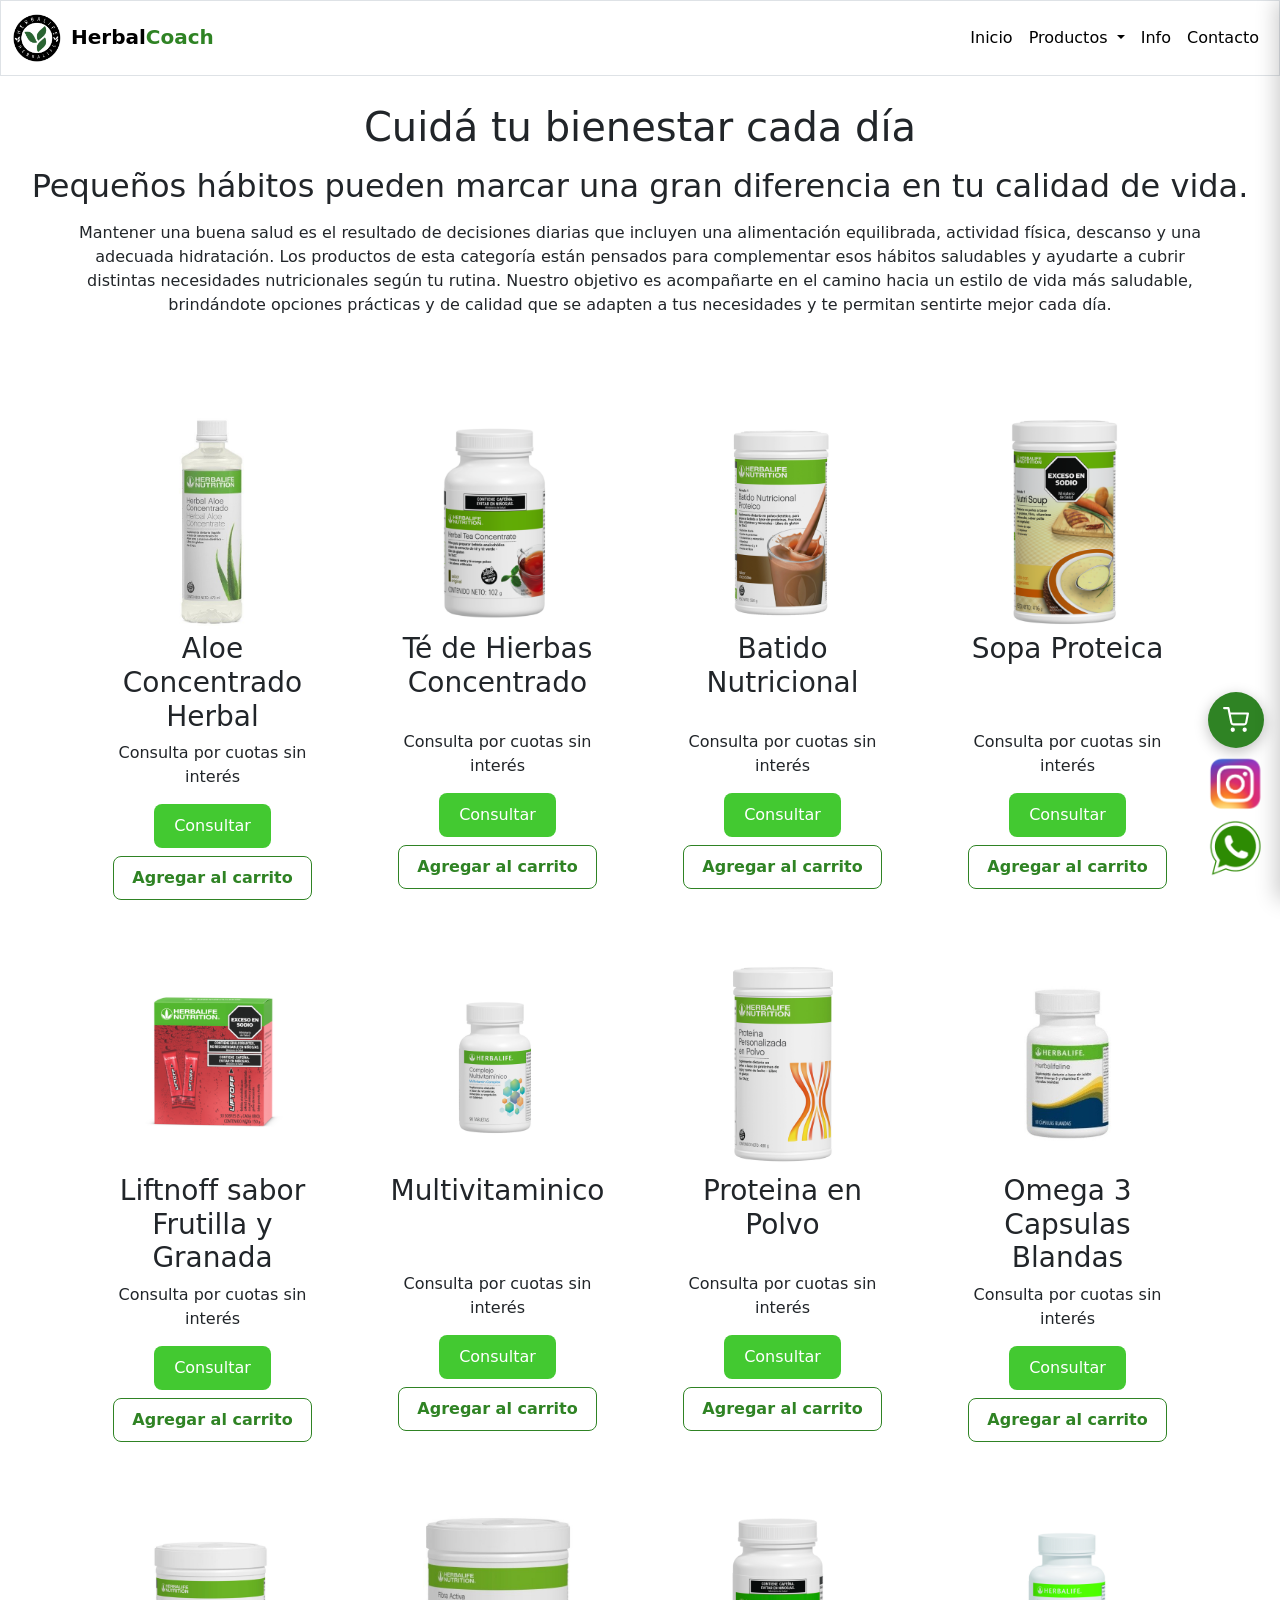
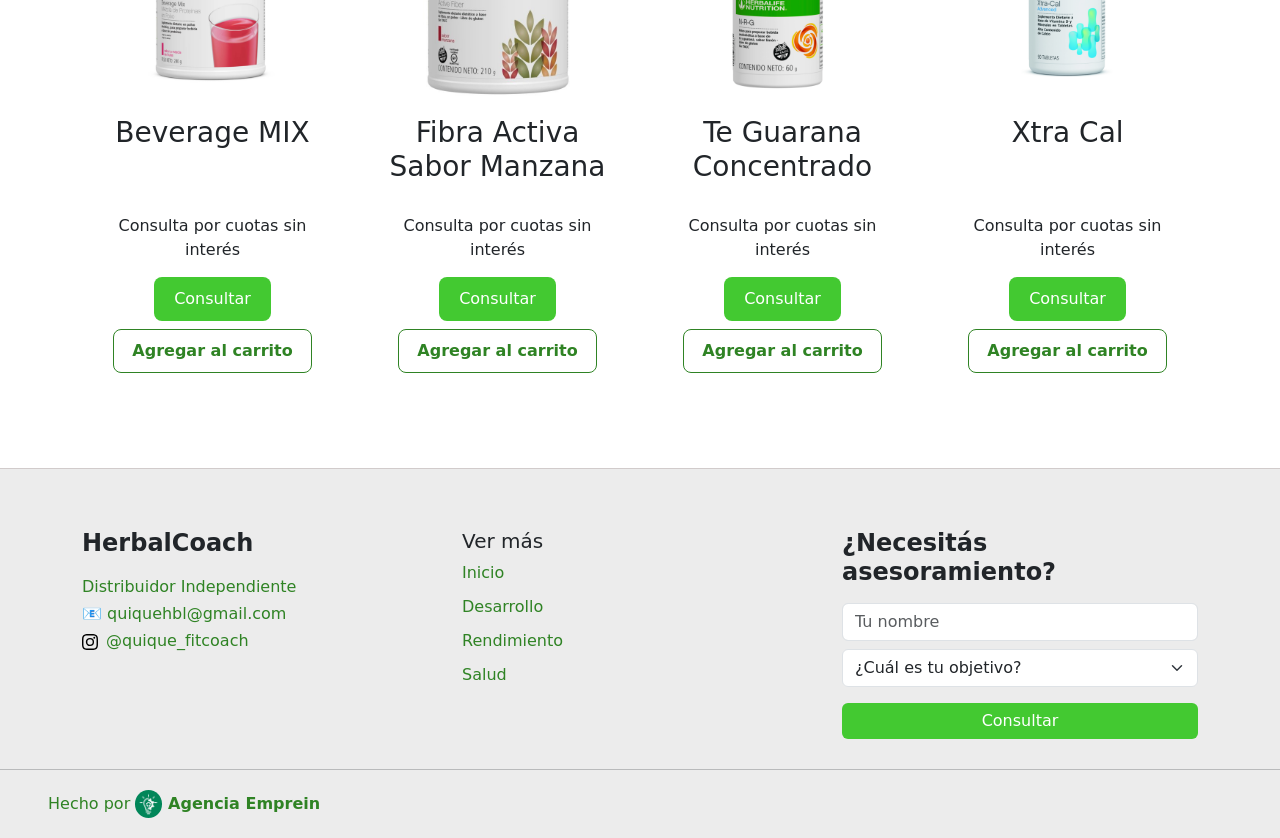
<file: pages/salud.html>
<!DOCTYPE html>
<html lang="es">
<head>
    <meta charset="UTF-8">
    <meta name="viewport" content="width=device-width, initial-scale=1.0">
    <title>Salud - HerbalCoach</title>
    <link rel="stylesheet" href="../css/style.css">
    <link rel="stylesheet" href="../css/cart.css">
    <link href="https://cdn.jsdelivr.net/npm/bootstrap@5.3.8/dist/css/bootstrap.min.css" rel="stylesheet" integrity="sha384-sRIl4kxILFvY47J16cr9ZwB07vP4J8+LH7qKQnuqkuIAvNWLzeN8tE5YBujZqJLB" crossorigin="anonymous">
    <link rel="preconnect" href="https://fonts.googleapis.com">
<link rel="preconnect" href="https://fonts.gstatic.com" crossorigin>
<link href="https://fonts.googleapis.com/css2?family=Montserrat:ital,wght@0,100..900;1,100..900&display=swap" rel="stylesheet">
</head>
<body>
    <header>
        <section class="section-container">
            <nav class="navbar navbar-expand-lg nav-color fixed-top border">
                <div class="container-fluid">
                    <a class="navbar-brand fw-semibold" href="../index.html"><img src="../img/nuevologo.jpg" alt="logo herbalife" class="logo">Herbal<span>Coach</span></a>
                    <button class="navbar-toggler btn-nav" type="button" data-bs-toggle="collapse" data-bs-target="#navbarNavDropdown" aria-controls="navbarNavDropdown" aria-expanded="false" aria-label="Toggle navigation">
                        <span class="icono-menu">☰</span>
                    </button>
                    <div class="collapse navbar-collapse" id="navbarNavDropdown">
                        <ul class="navbar-nav ms-auto">
                            <li class="nav-item">
                                <a class="nav-link active" aria-current="page" href="../index.html">Inicio</a>
                            </li>
                            <li class="nav-item dropdown">
                                <a class="nav-link dropdown-toggle" href="#" role="button" data-bs-toggle="dropdown" aria-expanded="false">
                                    Productos
                                </a>
                                <ul class="dropdown-menu">
                                    <li><a class="dropdown-item" href="rendimiento.html">Rendimiento Deportivo</a></li>
                                    <li><a class="dropdown-item" href="salud.html">Peso Saludable</a></li>
                                    <li><a class="dropdown-item" href="desarrollo.html">Desarrollo Muscular</a></li>
                                </ul>
                            </li>
                            <li class="nav-item">
                                <a class="nav-link" href="../index.html#info">Info</a>
                            </li>
                            <li class="nav-item">
                                <a class="nav-link" href="#contacto">Contacto</a>
                            </li>
                        </ul>
                    </div>
                </div>
            </nav>
        </section>
        <section class="inicio-pages m-2 text-center p-2">
            <h1 class="pt-3 mb-3">Cuidá tu bienestar cada día</h1>
            <h2>Pequeños hábitos pueden marcar una gran diferencia en tu calidad de vida.</h2>
            <p class="m-3 pb-5 mx-5 texto-oculto-mobile">Mantener una buena salud es el resultado de decisiones diarias que incluyen una alimentación equilibrada, actividad física, descanso y una adecuada hidratación. Los productos de esta categoría están pensados para complementar esos hábitos saludables y ayudarte a cubrir distintas necesidades nutricionales según tu rutina. Nuestro objetivo es acompañarte en el camino hacia un estilo de vida más saludable, brindándote opciones prácticas y de calidad que se adapten a tus necesidades y te permitan sentirte mejor cada día.</p>
            <p class="texto-mobile">Mantener una buena salud es el resultado de decisiones diarias que incluyen una alimentación equilibrada, actividad física, descanso y una adecuada hidratación. Los productos de esta categoría están pensados para complementar esos hábitos saludables y ayudarte a cubrir distintas necesidades nutricionales según tu rutina.</p>
        </section>
        </header>
        <main>
            <section>
            <div class="container">
            <div class="row g-4">
                <div class="col-12 col-sm-6 col-lg-3">
                    <div class="producto">
                        <img src="../img-products/aloeherb.jpg" alt="Aloe Concentrado Herbal" class="img-producto abrir-modal" data-img="../img-products/aloeherb.jpg" data-nombre="Aloe Herbal" data-descripcion="Suplemento dietario líquido a base de concentrado de aloe vera y niacina dietético. 
                        Contribuye al bienestar del sistema gastrointestinal y puede ayudar a la absorción de nutrientes." data-producto="Aloe Concentrado Herbal">
                        <h3 class="nombre-producto">Aloe Concentrado Herbal</h3>
                        <p class="descripcion-producto">Consulta por cuotas sin interés</p>
                        <a href="#" class="btn-consultar" data-producto="Aloe Concentrado Herbal">Consultar</a>
                    </div>
                </div>
                <div class="col-12 col-sm-6 col-lg-3">
                    <div class="producto">
                        <img src="../img-products/teherb.png" alt="Té Herbalife" class="img-producto abrir-modal" data-img="../img-products/teherb.png" data-nombre="Té Concentrado" data-descripcion="Deliciosa bebida en polvo que combina té verde y té de orange pekoe con semillas de cardamomo, hibisco y malva que logran un sabor agradable. El té verde es conocido por sus propiedades termogénicas y antioxidantes. Sin TACC.">
                        <h3 class="nombre-producto">Té de Hierbas Concentrado</h3>
                        <p class="descripcion-producto">Consulta por cuotas sin interés</p>
                        <a href="#" class="btn-consultar" data-producto="Té de Hierbas Concentrado">Consultar</a>
                    </div>
                </div>
                <div class="col-12 col-sm-6 col-lg-3">
                    <div class="producto">
                        <img src="../img-products/batidoproteherb.png" alt="batido proteico" class="img-producto abrir-modal" data-img="../img-products/batidoproteherb.png" data-nombre="Batido Nutricional" data-descripcion="Contiene 12 vitaminas y 7 minerales en bajas calorías, incluyendo antioxidantes y fibra. Cada porción contiene proteína que ayuda a satisfacer el apetito y a favorecer el mantenimiento de la masa muscular.">
                        <h3 class="nombre-producto">Batido <br> Nutricional</h3>
                        <p class="descripcion-producto">Consulta por cuotas sin interés</p>
                        <a href="#" class="btn-consultar" data-producto="Batido Nutricional Proteico de Chocolate">Consultar</a>
                    </div>
                </div>
                <div class="col-12 col-sm-6 col-lg-3">
                    <div class="producto">
                        <img src="../img-products/sopaproteherb.png" alt="sopa proteica" class="img-producto abrir-modal" data-img="../img-products/sopaproteherb.png" data-nombre="Sopa Proteica" data-descripcion="Producto en polvo a base de proteína, fibra, vitaminas y minerales, sabor pollo con vegetales. Ayuda a controlar las calorías consumidas sin reducir el aporte de nutrientes esenciales.">
                        <h3 class="nombre-producto">Sopa Proteica </h3>
                        <p class="descripcion-producto">Consulta por cuotas sin interés</p>
                        <a href="#" class="btn-consultar" data-producto="sopa proteica - pollo y vegetales">Consultar</a>
                    </div>
                </div>
                <div class="col-12 col-sm-6 col-lg-3">
                    <div class="producto">
                        <img src="../img-products/liftoffherb.png" alt="liftoff" class="img-producto abrir-modal" data-img="../img-products/liftoffherb.png" data-nombre="Liftnoff Sabor Frutilla y Granada" data-descripcion="Bebida efervescente en polvo que está formulada con una combinación única de Panax ginseng y cafeína para ayudar a incrementar la sensación de energía.">
                        <h3 class="nombre-producto">Liftnoff sabor Frutilla y Granada</h3>
                        <p class="descripcion-producto">Consulta por cuotas sin interés</p>
                        <a href="#" class="btn-consultar" data-producto="Liftnoff sabor Frutilla y Granada">Consultar</a>
                    </div>
                </div>
                <div class="col-12 col-sm-6 col-lg-3">
                    <div class="producto">
                        <img src="../img-products/multivitaminico.png" alt="multivitaminico" class="img-producto abrir-modal" data-img="../img-products/multivitaminico.png" data-nombre="Multivitaminico" data-descripcion="Suplemento dietario a base de vitaminas, minerales y vegetales en tabletas. Apoya el metabolismo energético, el sistema inmune, brinda protección antioxidante y ayuda a reducir el cansancio y la fatiga.">
                        <h3 class="nombre-producto">Multivitaminico</h3>
                        <p class="descripcion-producto">Consulta por cuotas sin interés</p>
                        <a href="#" class="btn-consultar" data-producto="Multivitaminico">Consultar</a>
                    </div>
                </div>
                <div class="col-12 col-sm-6 col-lg-3">
                    <div class="producto">
                        <img src="../img-products/protepolvohervb.png" alt="proteina en polvo" class="img-producto abrir-modal" data-img="../img-products/protepolvohervb.png" data-nombre="proteina Aislada en Polvo" data-descripcion="Suplemento dietario en polvo a base de proteínas de soja y suero de leche. Contribuye al aporte de proteínas para el desarrollo y mantenimiento de la masa muscular e incrementa la ingesta de proteínas sin sumar calorías provenientes de grasas o carbohidratos.">
                        <h3 class="nombre-producto">Proteina en Polvo</h3>
                        <p class="descripcion-producto">Consulta por cuotas sin interés</p>
                        <a href="#" class="btn-consultar" data-producto="Proteina Aislada en Polvo">Consultar</a>
                    </div>
                </div>
                <div class="col-12 col-sm-6 col-lg-3">
                    <div class="producto">
                        <img src="../img-products/omega3herb.jpg" alt="Omega 3 Capsulas Blandas" class="img-producto abrir-modal" data-img="../img-products/omega3herb.jpg" data-nombre=" Omega 3" data-descripcion="Capsulas blandas a base de aceite de pescado y vitamina E.">
                        <h3 class="nombre-producto">Omega 3 <br> Capsulas Blandas</h3>
                        <p class="descripcion-producto">Consulta por cuotas sin interés</p>
                        <a href="#" class="btn-consultar" data-producto="Omega 3 Capsulas Blandas">Consultar</a>
                    </div>
                </div>
                <div class="col-12 col-sm-6 col-lg-3">
                    <div class="producto">
                        <img src="../img-products/beverageherb.png" alt="Beverage MIX" class="img-producto abrir-modal" data-img="../img-products/beverageherb.png" data-nombre="Beverage MIX" data-descripcion="Mezcla de proteínas en polvo. Suplemento dietario en polvo dietético para preparar una deliciosa bebida refrescante a base de proteínas. Sabor a mezcla de frutas.">
                        <h3 class="nombre-producto">Beverage MIX</h3>
                        <p class="descripcion-producto">Consulta por cuotas sin interés</p>
                        <a href="#" class="btn-consultar" data-producto="Beverage MIX">Consultar</a>
                    </div>
                </div>
                <div class="col-12 col-sm-6 col-lg-3">
                    <div class="producto">
                        <img src="../img-products/fibraherb.jpg" alt="Fibra Activa Sabor Manzana" class="img-producto abrir-modal" data-img="../img-products/fibraherb.jpg" data-nombre="fibra Activa" data-descripcion="Suplemento dietario en polvo dietético para preparar bebida sabor manzana a base de fibra que contribuye al correcto funcionamiento intestinal.">
                        <h3 class="nombre-producto">Fibra Activa Sabor Manzana</h3>
                        <p class="descripcion-producto">Consulta por cuotas sin interés</p>
                        <a href="#" class="btn-consultar" data-producto="Fibra Activa Sabor Manzana">Consultar</a>
                    </div>
                </div>
                <div class="col-12 col-sm-6 col-lg-3">
                    <div class="producto">
                        <img src="../img-products/teconcentradoherb.png" alt="te Guarana Concentrado" class="img-producto abrir-modal" data-img="../img-products/teconcentradoherb.png" data-nombre="Té Guarana Concentrado" data-descripcion="Delicioso té instantáneo con las propiedades de las semillas de guaraná y saborizado con limón, Ayuda a mantener los niveles de vitalidad y atención. Se puede tomar frío o caliente.">
                        <h3 class="nombre-producto">Te Guarana Concentrado</h3>
                        <p class="descripcion-producto">Consulta por cuotas sin interés</p>
                        <a href="#" class="btn-consultar" data-producto="Te Guarana Concentrado">Consultar</a>
                    </div>
                </div>
                <div class="col-12 col-sm-6 col-lg-3">
                    <div class="producto">
                        <img src="../img-products/xtracal.png" alt="xtra cal" class="img-producto abrir-modal" data-img="../img-products/xtracal.png" data-nombre="Xtra Cal" data-descripcion="Suplemento dietario a base de vitamina D y minerales en tabletas. Alto contenido de calcio. Son tabletas fáciles de ingerir que han sido exclusivamente formuladas por Herbalife Nutrition para proveer un alto contenido de calcio, además de vitamina D y minerales.">
                        <h3 class="nombre-producto">Xtra Cal</h3>
                        <p class="descripcion-producto">Consulta por cuotas sin interés</p>
                        <a href="#" class="btn-consultar" data-producto="Xtra Cal">Consultar</a>
                    </div>
                </div>
            </div>
            </div>
            <div id="modalProducto" class="modal-producto">
                <div class="contenido-modal">
                    <span class="cerrar">&times;</span>
                    <img id="modalImg">
                    <h2 id="modalTitulo"></h2>
                    <p id="modalDescripcion"></p>
                    <a id="modalBoton" class="btn-consultar">
                        Consultar
                    </a>
                </div>
            </div>
        </section>
        <section>
        <a href="#" id="whatsapp-principal" target="_blank">
            <div class="position-fixed z-1 end-0 mx-3 bottom-0 mb-4">
                <img class="link-logo" src="../img/wsp.png" alt="whatsapp">
            </div>
        </a>
        <a href="https://www.instagram.com/quique_fitcoach/" target="_blank">
            <div class="ig-style">
                <img class="link-logo" src="../img/instagram.png" alt="instagram">
            </div>
        </a>
    </section>
        </main>
        <footer class="footer-herb">
        <div class="container">
            <div class="row gy-4">
                <div class="col-md-4">
                    <h4>HerbalCoach</h4>
                    <p>
                        Distribuidor Independiente <br>
                        <a href="mailto:quiquehbl@gmail.com" target="_blank" class="a-footer">📧 quiquehbl@gmail.com</a> <br>
                        <a href="https://www.instagram.com/quique_fitcoach/" target="_blank" class="a-footer"><img src="../img/instagram.svg" alt="instagram logo" class="ig-logo-footer">@quique_fitcoach</a>
                    </p>
                </div>
                <div class="col-md-4">
                    <h5>Ver más</h5>
                    <ul class="footer-links">
                        <li><a href="../index.html">Inicio</a></li>
                        <li><a href="desarrollo.html">Desarrollo</a></li>
                        <li><a href="rendimiento.html">Rendimiento</a></li>
                        <li><a href="salud.html">Salud</a></li>
                    </ul>
                </div>
                <div class="col-md-4" id="contacto">
                    <h4 class="mb-3">¿Necesitás asesoramiento?</h4>
                    <input type="text" id="nombre" class="form-control mb-2" placeholder="Tu nombre">
                    <select id="objetivo" class="form-select mb-3">
                        <option selected disabled>¿Cuál es tu objetivo?</option>
                        <option>Bajar de peso</option>
                        <option>Ganar masa muscular</option>
                        <option>Mejorar mi alimentación</option>
                        <option>Más energía</option>
                        <option>Otro</option>
                    </select>
                    <button class="btn btn-success w-100 btn-contacto" onclick="consultarWhatsapp()">
                        Consultar
                    </button>
                </div>
            </div>
        </div>
        <hr>
        <p class="p-emprein">Hecho por <a href="https://www.emprein.com.ar" target="_blank" class="link-emprein"><img src="../img/emprein-logo.jpg" alt="emprein logo" class="logo-emprein"> Agencia Emprein</a></p>
    </footer>




    <script src="../script.js"></script>
    <script src="../cart.js"></script>
    <script src="https://cdn.jsdelivr.net/npm/bootstrap@5.3.8/dist/js/bootstrap.bundle.min.js" integrity="sha384-FKyoEForCGlyvwx9Hj09JcYn3nv7wiPVlz7YYwJrWVcXK/BmnVDxM+D2scQbITxI" crossorigin="anonymous"></script>
</body>
</html>
</file>
<file: css/style.css>
:root{
    --color-text: #2f8324;
    --color-blanco: #f5f5f5;
    --fondo-claro: #ececec;
    --color-btn: #43c931;
    --color-btn-hover: #369f28;
}

*{
    scrollbar-color: #858585 #e7e7e7;
}

body {
    margin: 0;
    padding: 0;
    box-sizing: border-box;
    scroll-behavior: smooth;
    overflow-x: hidden;
    padding-top: 70px;
}

/*HEADER*/

/* NAVBAR*/

.inter{
    font-family: "Inter", sans-serif;
    font-optical-sizing: auto;
    font-weight: weight;
    font-style: normal;
}

.hr-index{
    margin-bottom: 3rem;
}

.logo{
    width: 3rem;
    margin-right: 0.625rem;
}

span{
    /*color: var(--color-text);*/
    color: var(--color-text);
}

.navbar .nav-link {
    background: none !important;
}

.navbar .nav-link {
    position: relative;
    color: #000000 !important;
}

.navbar-toggler {
    border: none !important;
    box-shadow: none !important;
}

.navbar .nav-link:hover {
    color: var(--color-btn) !important;
}


.nav-color{
    background-color: #fff;
    padding: 6px 0;
}


/* HEADER */

h1{
    opacity: 0;
    transform: translateY(30px);
    animation: aparecerTitulo 0.8s ease-out forwards;
}

.section-container{
    border-bottom: 1px solid #0000003d;
}


.container-header{
    background-image: linear-gradient(rgba(0,0,0,0.7), rgba(0,0,0,0.7)), url(../img/herbalife-fondo.jpeg);
    background-size: cover;
    background-position: center;
    min-height: 100vh;
    display: flex;
    flex-direction: column;
    justify-content: center;
    align-items: center;
    text-align: center;
    position: relative;
}

.container-header h1{
    color: var(--color-blanco);
    font-size: 2.5rem;
    font-weight: bold;
    margin-bottom: 0.9375rem;
}

.container-header h2{
    margin-bottom: 0.625rem;
    margin: 0px 0.9375rem;
    padding: 0.625rem;
}

.container-header p{
    line-height: 1.6;
    margin: 0px 0.9375rem;
}

.presentacion{
    color: var(--color-blanco);
}

.fondo-span{
    /*background-color: #202020;*/
    /*background: #2f832466;
    backdrop-filter: blur(1px);
    padding: 5px;
    border-radius: 6px;*/
    color: var(--color-btn);
}



.btn-scroll {
    position: absolute;
    bottom: 4.6875rem;
    left: 0;
    right: 0;
    margin: auto;
    width: fit-content;
    text-decoration: none;

    color: var(--color-blanco);
    border: 1px solid var(--color-blanco);
    padding: 10px 20px;
    border-radius: 30px;
    text-align: center;

}

.btn-scroll:hover {
    background: var(--color-text);
    border-color: var(--color-btn);
    color: var(--color-blanco);
}


/*MAIN*/


.index-main{
    /*margin: 1rem 2rem;*/
    margin: 5em 2em;
}
.margin-card{
    margin-bottom: 100px;
}

.cards{
    display: grid;
    grid-template-columns: repeat(3, 1fr);
    gap: 30px;
    max-width: 1400px;
    margin: auto;
}

.card-img-custom {
    position: relative;
    width: 100%;
    aspect-ratio: 1/1; 
    overflow: hidden;
}

/* IMAGEN */
.card-img-custom img {
    width: 100%;
    height: 100%;
    object-fit: cover;

    filter: brightness(0.6); 
    transition: all 0.4s ease;
}

/* HOVER (solo imagen) */
.card-img-custom:hover img {
    filter: brightness(1); 
    transform: scale(1.08); 
}

/* TEXTO EN EL MEDIO */
.img-label {
    position: absolute;
    top: 50%;
    left: 50%;
    transform: translate(-50%, -50%);

    color: var(--color-blanco);
    font-size: 20px;
    font-weight: bold;

    pointer-events: none; 
    text-transform: uppercase;
}


.info-compra{
    background-color: var(--color-text);
    color: var(--color-blanco);
    padding: 1rem;
    padding: 0.625rem 0;
}

.beneficio{
    padding: 0 10px;
}

.icono{
    font-size: 2rem;
    margin-bottom: 15px;
}

.beneficio h2{
    font-size: 2rem;
    margin-bottom: 15px;
}

.beneficio p{
    max-width: 350px;
    margin: 0 auto;
}

.iconos{
    width: 1.5rem;
    padding-bottom: 0.625rem;
}

.first{
    border-right: 1px solid var(--color-blanco);
}

.about{
    padding: 2rem;
}


/* seccion de productos*/

.btn-consultar{
    /*display: inline-block;
    margin-top: 10px;*/
    padding: 10px 20px;
    display: block;
    width: fit-content;
    margin: 0 auto;
    
    background-color: var(--color-btn);
    color: white;
    
    text-decoration: none;
    border-radius: 8px;
    
    transition: .3s;
}

.btn-consultar:hover{
    background-color: var(--color-btn-hover);
    transform: translateY(-2px);
}

.img-producto{
    width: 100%;
    height: 220px;
    object-fit: contain;
    transition:.3s;
    cursor:pointer;
}


/*.img-producto:hover{
    transform:scale(1.05);
}*/

.nombre-producto{
    min-height: 90px;
    margin-bottom: 8px;
    text-align: center;
}

.descripcion-producto{
    margin-bottom: 15px;
    text-align: center;
}

.producto{
    padding: 15px;
}

.producto:hover{
    border: 1px solid #3333333d;
    border-radius: 15px;
    padding: 10px;
}

.texto-oculto-mobile{
    display: block;
}

.texto-mobile{
    display: none;
}

.producto {
    opacity: 0;
    transform: translateY(40px);
    transition: opacity 0.7s ease, transform 0.7s ease;
}

.producto.visible {
    opacity: 1;
    transform: translateY(0);
}


/* footer */


.footer-herb {
    background: var(--fondo-claro);
    padding: 60px 0 20px;
    margin-top: 80px;
    border-top: 0.5px solid #d1cbcb;
}

.footer-herb h4, h5{
    font-weight: 700;
    margin-bottom: 15px;
}

.footer-herb p {
    color: var(--color-text);
    line-height: 1.7;
}

.footer-links {
    list-style: none;
    padding: 0;
}

.footer-links li {
    margin-bottom: 10px;
}

.footer-links a {
    color: var(--color-text);
    text-decoration: none;
    transition: 0.3s;
}

.footer-links a:hover {
    color: var(--color-btn);
}

.footer-herb hr {
    margin: 30px 0 20px;
}

.p-emprein{
    padding-left: 3rem;
    margin: 0;
}

.link-emprein{
    text-decoration: none;
    color: var(--color-text);
    font-weight: bold;
}

.logo-emprein{
    width: 1.7rem;
    border-radius: 100%
}


.btn-contacto{
    background-color: var(--color-btn) !important;
    border: none !important;
}
.btn-contacto:hover{
    background-color: var(--color-btn-hover) !important;
    transform: translateY(-2px);
}


.ig-style{
    position: fixed;
    z-index: 1;
    right: 0;
    margin-left: 1rem;  
    margin-right: 1rem;  
    bottom: 0;
    margin-bottom: 5.5rem; 
}

.link-logo{
    width: 3.5rem;
}

.link-logo:hover{
    filter: brightness(150%);
    scale: calc(1.1);
}

.a-footer{
    text-decoration: none;
    color: var(--color-text);
}
.a-footer:hover{
    color: var(--color-btn);
}
.ig-logo-footer{
    margin-right: .5rem;
}


/* VENTANA MODAL */

.modal-producto{
    position: fixed;
    inset: 0;
    background: rgba(0,0,0,.6);

    display:none;

    justify-content:center;
    align-items:center;

    z-index:9999;
}

.contenido-modal{

    width:420px;
    max-width:90%;

    background:white;
    border-radius:15px;

    padding:30px;

    text-align:center;

    position:relative;
}

.contenido-modal img{

    width:180px;
    height:180px;
    object-fit:contain;
    margin-bottom:15px;

}

.cerrar{

    position:absolute;

    top:15px;
    right:20px;

    font-size:32px;
    cursor:pointer;
}




/* ANINAMACIONES */

@keyframes aparecerTitulo {
    from {
        opacity: 0;
        transform: translateY(30px);
    }

    to {
        opacity: 1;
        transform: translateY(0);
    }
}




@media (max-width: 768px){
    .first{
        border: none;
        border-bottom: 1px solid var(--color-blanco);
    }

    .img-producto{
        height: 180px;
    }

    .nombre-producto{
        min-height: auto;
        font-size: 1.8rem;
    }

    .card-producto{
        text-align: center;
        margin-bottom: 40px;
    }

    .btn-consultar{
        width: 100%;
        max-width: 200px;
        margin: 15px auto 0 auto;
        text-align: center;
    }

    .producto{
        border: 1px solid #3333333d;
        border-radius: 15px;
        padding: 10px;
    }

    .texto-oculto-mobile{
        display: none;
    }

    .texto-mobile{
        display: block;
    }

}
</file>
<file: css/cart.css>
/* =========================================================
   CARRITO DE CONSULTA - HerbalCoach
   Usa las variables de style.css (--color-btn, --color-text, etc.)
   ========================================================= */

/* ---------- Botón flotante (arriba del de Instagram) ---------- */
.cart-fab {
    position: fixed;
    right: 1rem;
    bottom: 9.5rem;
    z-index: 1;
    width: 3.5rem;
    height: 3.5rem;
    border: none;
    border-radius: 50%;
    background: var(--color-text, #2f8324);
    color: #fff;
    display: flex;
    align-items: center;
    justify-content: center;
    cursor: pointer;
    box-shadow: 0 4px 14px rgba(0, 0, 0, .25);
    transition: transform .2s, background .2s;
}

.cart-fab:hover {
    background: var(--color-btn-hover, #369f28);
    transform: scale(1.08);
}

.cart-fab.bump {
    animation: cartBump .4s ease;
}

@keyframes cartBump {
    0%   { transform: scale(1); }
    40%  { transform: scale(1.2); }
    100% { transform: scale(1); }
}

.cart-badge {
    position: absolute;
    top: -4px;
    right: -4px;
    min-width: 1.4rem;
    height: 1.4rem;
    padding: 0 .3rem;
    border-radius: 999px;
    background: #e53935;
    color: #fff;
    font-size: .8rem;
    font-weight: 700;
    line-height: 1.4rem;
    text-align: center;
}

.cart-badge[hidden] {
    display: none;
}

/* ---------- Overlay + panel lateral ---------- */
.cart-overlay {
    position: fixed;
    inset: 0;
    background: rgba(0, 0, 0, .5);
    opacity: 0;
    pointer-events: none;
    transition: opacity .3s;
    z-index: 10000;
}

.cart-overlay.open {
    opacity: 1;
    pointer-events: auto;
}

.cart-drawer {
    position: fixed;
    top: 0;
    right: 0;
    height: 100%;
    width: 380px;
    max-width: 100%;
    background: #fff;
    z-index: 10001;
    display: flex;
    flex-direction: column;
    transform: translateX(100%);
    transition: transform .3s ease;
    box-shadow: -4px 0 20px rgba(0, 0, 0, .2);
}

.cart-drawer.open {
    transform: translateX(0);
}

.cart-header {
    display: flex;
    align-items: center;
    justify-content: space-between;
    padding: 1rem 1.25rem;
    border-bottom: 1px solid #e3e3e3;
}

.cart-header h2 {
    margin: 0;
    font-size: 1.3rem;
    font-weight: 700;
}

.cart-close {
    border: none;
    background: none;
    font-size: 2rem;
    line-height: 1;
    cursor: pointer;
    color: #333;
}

/* ---------- Lista de productos ---------- */
.cart-items {
    flex: 1;
    overflow-y: auto;
    padding: .75rem 1.25rem;
}

.cart-empty {
    text-align: center;
    color: #666;
    padding: 3rem 1rem;
}

.cart-item {
    display: flex;
    align-items: center;
    gap: .75rem;
    padding: .75rem 0;
    border-bottom: 1px solid #eee;
}

.cart-item img {
    width: 64px;
    height: 64px;
    object-fit: contain;
    flex-shrink: 0;
}

.cart-item-info {
    flex: 1;
    min-width: 0;
}

.cart-item-name {
    margin: 0 0 .4rem;
    font-weight: 600;
    font-size: .95rem;
}

.cart-qty {
    display: inline-flex;
    align-items: center;
    border: 1px solid #d5d5d5;
    border-radius: 8px;
    overflow: hidden;
}

.cart-qty button {
    width: 2rem;
    height: 2rem;
    border: none;
    background: var(--fondo-claro, #ececec);
    cursor: pointer;
    font-size: 1.1rem;
}

.cart-qty button:hover {
    background: #dcdcdc;
}

.cart-qty span {
    min-width: 2.2rem;
    text-align: center;
    font-weight: 600;
}

.cart-remove {
    border: none;
    background: none;
    font-size: 1.6rem;
    color: #999;
    cursor: pointer;
}

.cart-remove:hover {
    color: #e53935;
}

/* ---------- Pie del carrito ---------- */
.cart-footer {
    padding: 1rem 1.25rem 1.25rem;
    border-top: 1px solid #e3e3e3;
}

.cart-note {
    margin: 0 0 .75rem;
    font-size: .85rem;
    color: #666;
    text-align: center;
}

.cart-send {
    width: 100%;
    padding: .8rem;
    border: none;
    border-radius: 8px;
    background: var(--color-btn, #43c931);
    color: #fff;
    font-weight: 700;
    cursor: pointer;
    transition: background .2s;
}

.cart-send:hover:not(:disabled) {
    background: var(--color-btn-hover, #369f28);
}

.cart-send:disabled {
    background: #bdbdbd;
    cursor: not-allowed;
}

.cart-clear {
    display: block;
    margin: .75rem auto 0;
    border: none;
    background: none;
    color: #777;
    text-decoration: underline;
    cursor: pointer;
}

.cart-clear[hidden] {
    display: none;
}

/* ---------- Botón "Agregar al carrito" en productos y modal ---------- */
.btn-agregar {
    display: block;
    width: fit-content;
    margin: 8px auto 0;
    padding: 9px 18px;
    background: transparent;
    color: var(--color-text, #2f8324);
    border: 1.5px solid var(--color-text, #2f8324);
    border-radius: 8px;
    font-weight: 600;
    cursor: pointer;
    transition: .3s;
}

.btn-agregar:hover {
    background: var(--color-text, #2f8324);
    color: #fff;
}

@media (max-width: 768px) {
    .btn-agregar {
        width: 100%;
        max-width: 200px;
    }
}

/* ---------- Aviso al agregar ---------- */
.cart-toast {
    position: fixed;
    left: 50%;
    bottom: 1.5rem;
    transform: translate(-50%, 20px);
    background: #222;
    color: #fff;
    padding: .7rem 1.2rem;
    border-radius: 8px;
    font-size: .9rem;
    opacity: 0;
    pointer-events: none;
    transition: opacity .3s, transform .3s;
    z-index: 10002;
    max-width: 90%;
    text-align: center;
}

.cart-toast.show {
    opacity: 1;
    transform: translate(-50%, 0);
}

@media (prefers-reduced-motion: reduce) {
    .cart-fab.bump { animation: none; }
    .cart-drawer, .cart-overlay, .cart-toast { transition: none; }
}
</file>
<file: css/pages-style.css>
.inicio-pages{
    padding-bottom: 30px;
}
</file>
